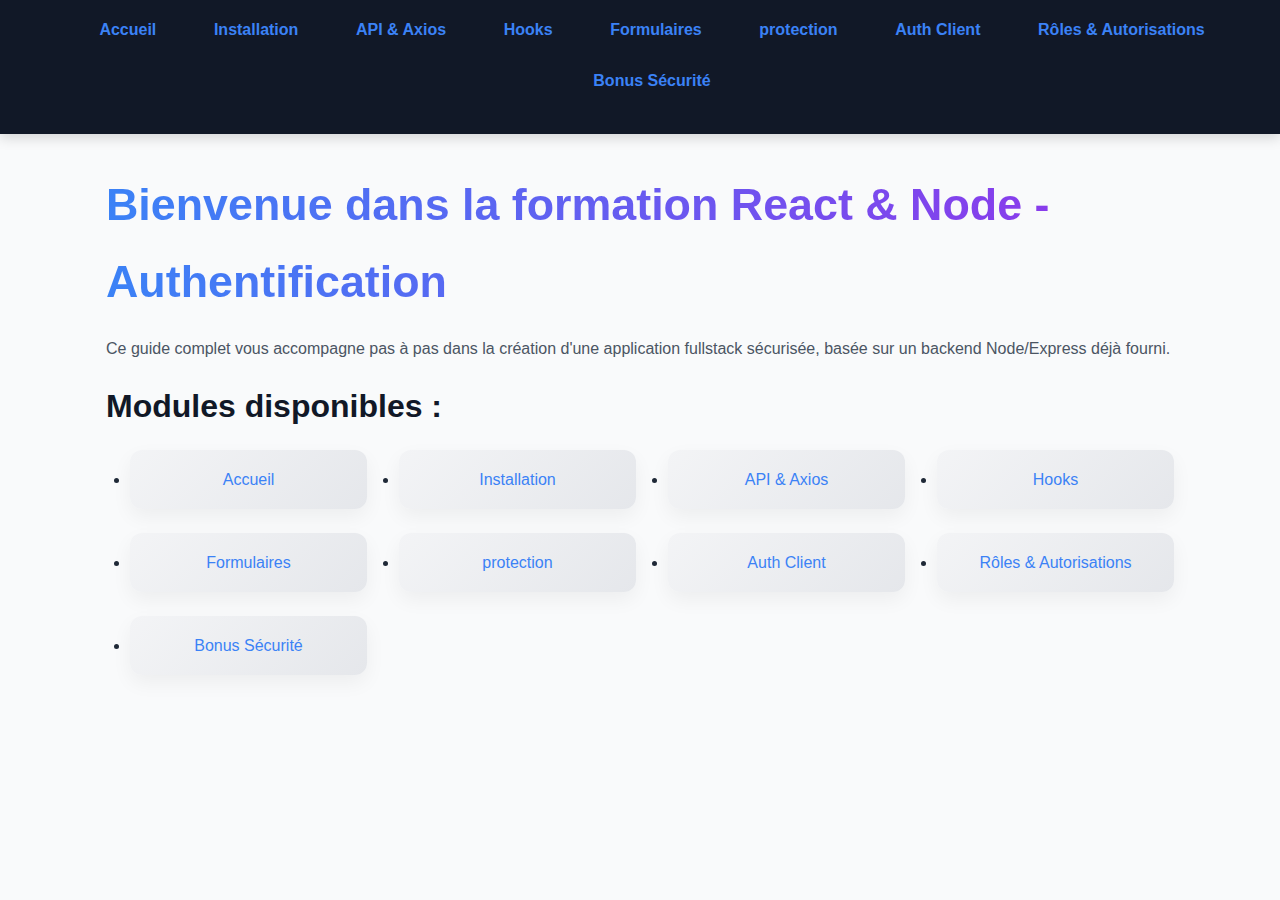
<file: index.html>
<!DOCTYPE html>
<html lang="fr">
<head>
  <meta charset="UTF-8" />
  <meta name="viewport" content="width=device-width, initial-scale=1.0" />
  <title>Accueil - Formation Authentification React & Node</title>
<link rel="stylesheet" href="style.css">
</head>
<body>
  <nav>
    <ul>
      <li><a href="index.html">Accueil</a></li>
      <li><a href="./01-installation.html">Installation</a></li>
      <li><a href="./02-api-frontend.html">API & Axios</a></li>
      <li><a href="./03-hooks.html">Hooks</a></li>
      <li><a href="./04-formulaires.html">Formulaires</a></li>
      <li><a href="./05-protection.html">protection </a></li>
      <li><a href="./06-Authentification-côté-client.html">Auth Client</a></li>
      <li><a href="./07 – gestion des rôles et autorisations (admin, user, modérateur).html">Rôles & Autorisations</a></li>
      <li><a href="./08-Bonus-UI-UX.html">Bonus Sécurité</a></li>
    </ul>
  </nav>
  <main>
    <h1>Bienvenue dans la formation React & Node - Authentification</h1>
    <p>Ce guide complet vous accompagne pas à pas dans la création d'une application fullstack sécurisée, basée sur un backend Node/Express déjà fourni.</p>
    <h2>Modules disponibles :</h2>
    <ul class="modules">
      <li><a href="index.html">Accueil</a></li>
      <li><a href="./01-installation.html">Installation</a></li>
      <li><a href="./02-api-frontend.html">API & Axios</a></li>
      <li><a href="./03-hooks.html">Hooks</a></li>
      <li><a href="./04-formulaires.html">Formulaires</a></li>
      <li><a href="./05-protection.html">protection </a></li>
      <li><a href="./06-Authentification-côté-client.html">Auth Client</a></li>
      <li><a href="./07 – gestion des rôles et autorisations (admin, user, modérateur).html">Rôles & Autorisations</a></li>
      <li><a href="./08-Bonus-UI-UX.html">Bonus Sécurité</a></li>
    </ul>
  </main>
</body>
</html>
</file>
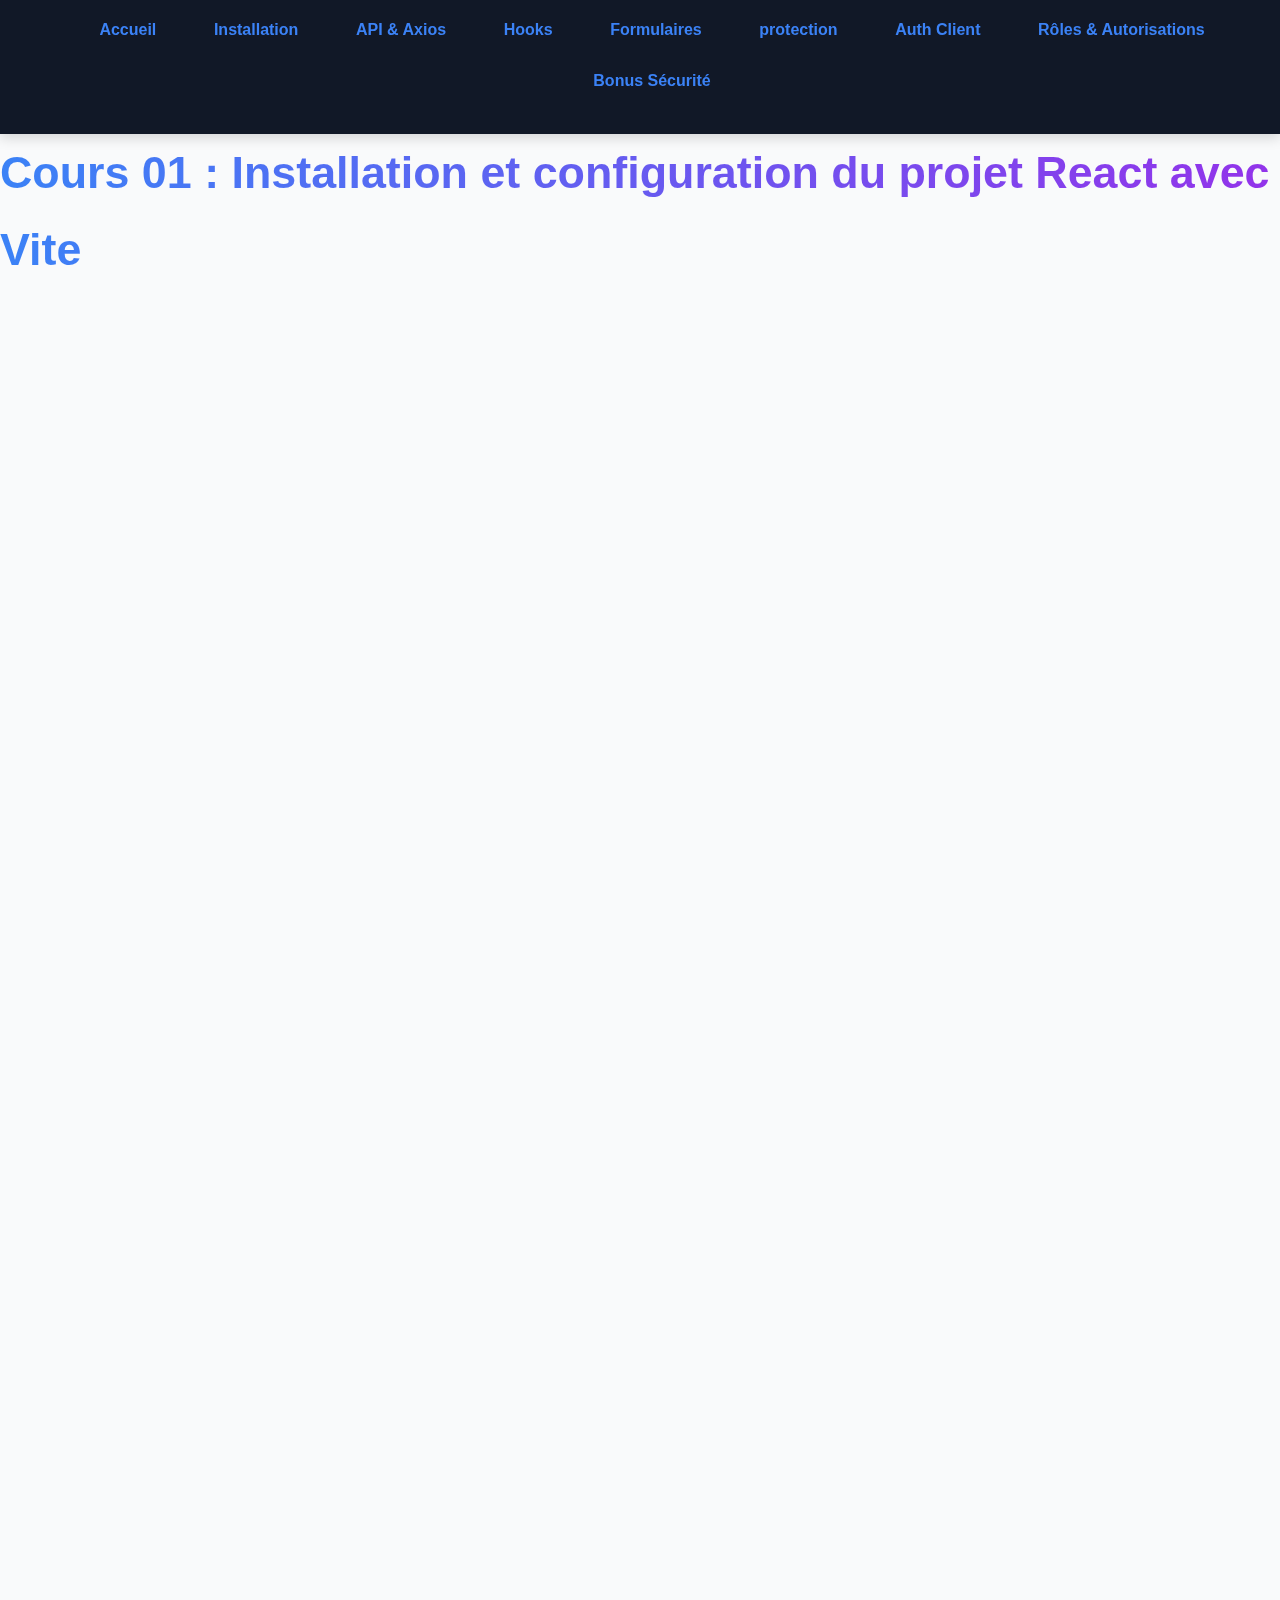
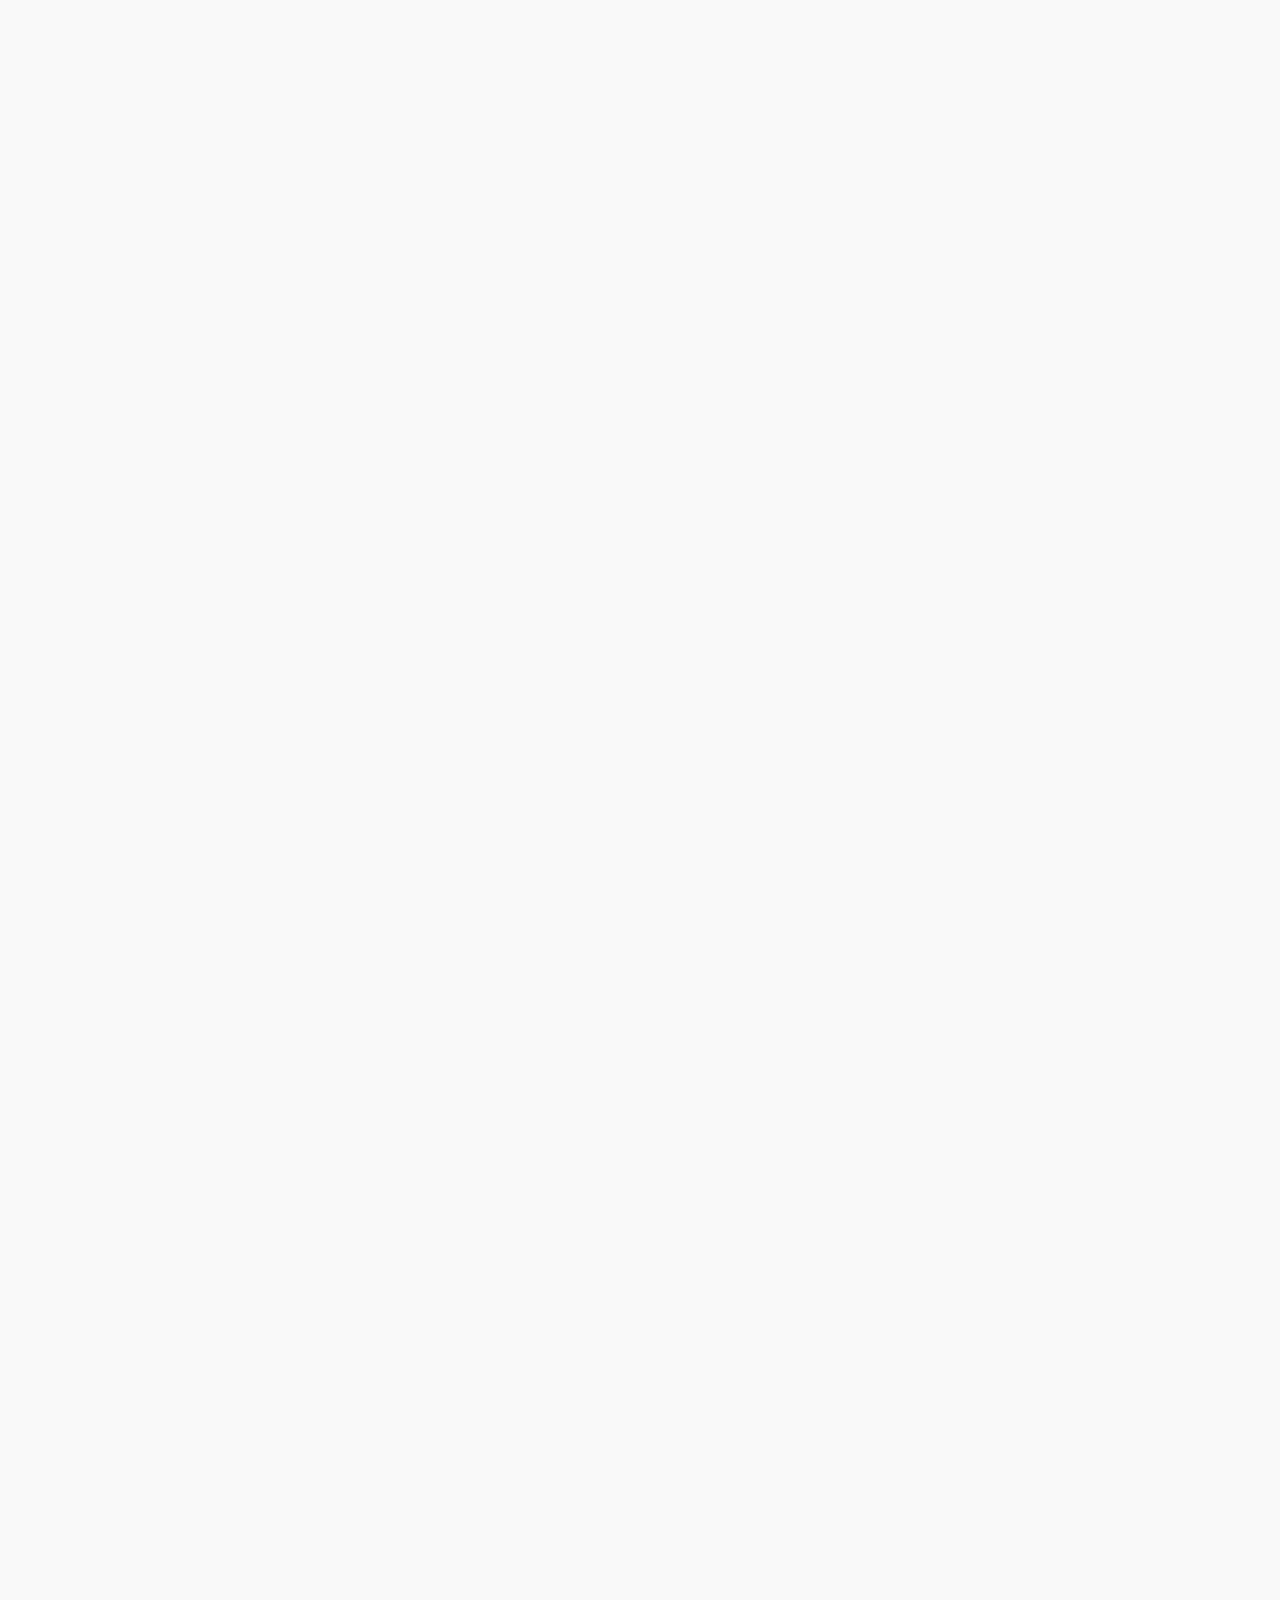
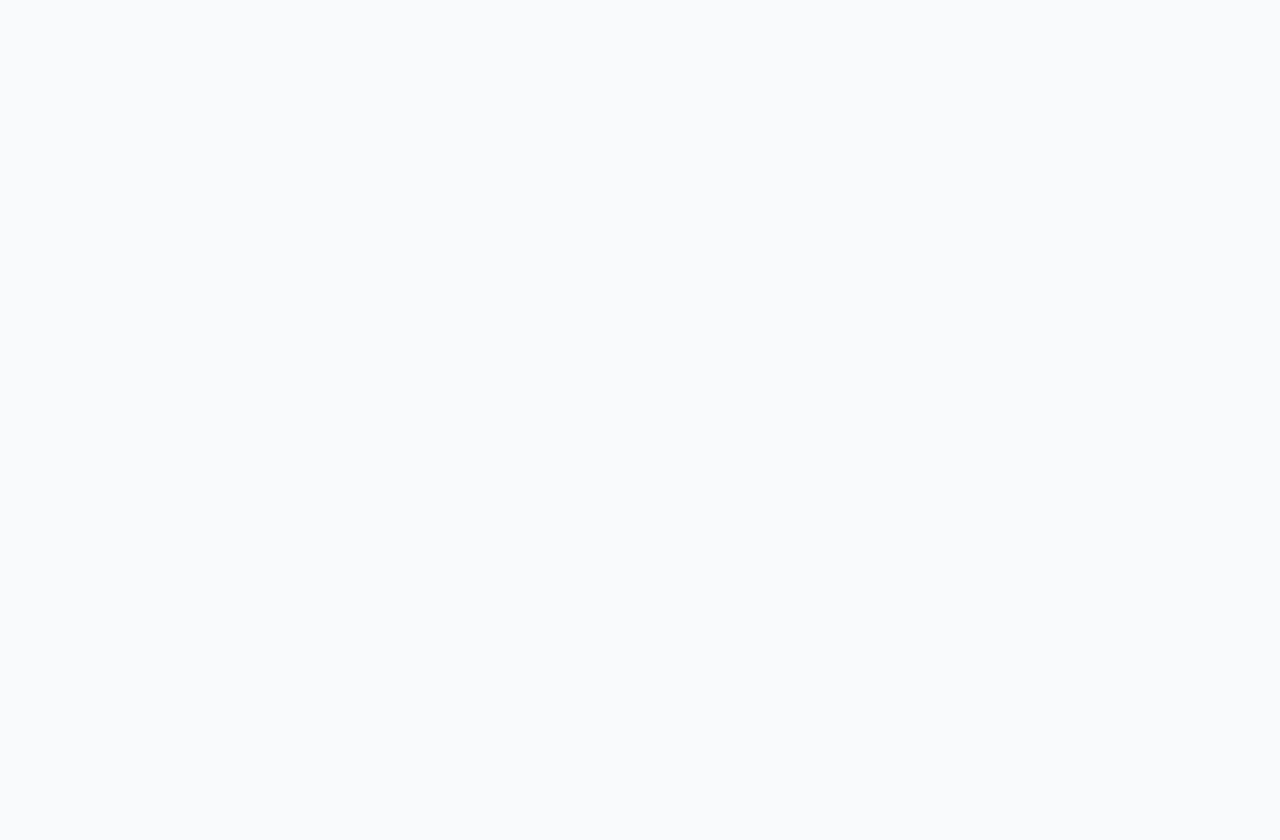
<file: 01-installation.html>
<!DOCTYPE html>
<html lang="fr">
<head>
  <meta charset="UTF-8" />
  <meta name="viewport" content="width=device-width, initial-scale=1" />
  <title>Cours 01 - Installation & Configuration React + Vite</title>
 <link rel="stylesheet" href="style.css">
</head>
<body>


    <nav>
    <ul>
      <li><a href="index.html">Accueil</a></li>
      <li><a href="./01-installation.html">Installation</a></li>
      <li><a href="./02-api-frontend.html">API & Axios</a></li>
      <li><a href="./03-hooks.html">Hooks</a></li>
      <li><a href="./04-formulaires.html">Formulaires</a></li>
      <li><a href="./05-protection.html">protection </a></li>
      <li><a href="./06-Authentification-côté-client.html">Auth Client</a></li>
      <li><a href="./07 – gestion des rôles et autorisations (admin, user, modérateur).html">Rôles & Autorisations</a></li>
      <li><a href="./08-Bonus-UI-UX.html">Bonus Sécurité</a></li>
    </ul>
  </nav>
  <h1>Cours 01 : Installation et configuration du projet React avec Vite</h1>

  <section>
    <h2>1. Introduction</h2>
    <p>
      Ce premier cours a pour objectif de mettre en place un environnement de développement React moderne avec Vite,
      ainsi que la configuration nécessaire pour communiquer avec ton API backend via Axios.
      Nous allons détailler chaque étape pour garantir une compréhension complète.
    </p>
  </section>

  <section>
    <h2>2. Installation de Vite + React</h2>
    <p>
      <strong>Vite</strong> est un bundler rapide, simple à configurer, idéal pour commencer un projet React moderne.
      Voici comment créer un nouveau projet React avec Vite.
    </p>
    <h3>Étapes :</h3>
    <ol>
      <li>Ouvre ton terminal (cmd, PowerShell, bash, etc.).</li>
      <li>Place-toi dans le dossier où tu souhaites créer le projet.</li>
      <li>Exécute la commande suivante :</li>
    </ol>
    <pre><code>npm create vite@latest my-auth-app -- --template react</code></pre>
    <p>
      Ici, <code>my-auth-app</code> est le nom du dossier du projet. Tu peux choisir un autre nom.
    </p>
    <p>
      Cette commande va créer un projet React prêt à l'emploi avec Vite.
    </p>
  </section>

  <section>
    <h2>3. Installer les dépendances</h2>
    <p>Ensuite, entre dans le dossier du projet et installe les dépendances :</p>
    <pre><code>cd my-auth-app
npm install</code></pre>
    <p>Cette étape télécharge toutes les librairies nécessaires au fonctionnement du projet.</p>
  </section>

  <section>
    <h2>4. Structure du projet créé par Vite</h2>
    <p>Voici les fichiers principaux que tu trouveras dans ton projet :</p>
    <ul>
      <li><code>index.html</code> : point d’entrée HTML.</li>
      <li><code>src/main.jsx</code> : point d’entrée JavaScript / React.</li>
      <li><code>src/App.jsx</code> : composant principal React.</li>
      <li><code>package.json</code> : liste des dépendances et scripts npm.</li>
      <li><code>vite.config.js</code> : configuration Vite (rarement modifiée au début).</li>
    </ul>
    <p>Cette organisation est simple et propre pour commencer à développer.</p>
  </section>

  <section>
    <h2>5. Configuration des variables d’environnement</h2>
    <p>
      Pour connecter le frontend à ton backend, on utilise des variables d'environnement.
      Dans Vite, ces variables doivent commencer par <code>VITE_</code>.
    </p>
    <h3>Création du fichier <code>.env</code></h3>
    <pre><code>VITE_API_URL=https://ton-backend-url-sur-render.com/api/auth</code></pre>
    <p>
      Remplace <code>https://ton-backend-url-sur-render.com/api/auth</code> par l'URL réelle de ton API backend.
      Ce fichier doit être à la racine du projet.
    </p>
    <p>Tu pourras accéder à cette variable dans ton code React via <code>import.meta.env.VITE_API_URL</code>.</p>
  </section>

  <section>
    <h2>6. Installer et configurer Axios pour les appels API</h2>
    <p>
      <strong>Axios</strong> est une bibliothèque qui facilite les appels HTTP vers une API.
      Installons-la et configurons-la pour utiliser la base URL de notre backend.
    </p>
    <h3>Installation</h3>
    <pre><code>npm install axios</code></pre>
    <h3>Création d’un fichier de service API</h3>
    <p>
      Dans le dossier <code>src</code>, crée un fichier <code>api.js</code> qui contiendra la configuration d’Axios.
    </p>
    <pre><code>import axios from 'axios';

const API = axios.create({
  baseURL: import.meta.env.VITE_API_URL || 'http://localhost:5000/api/auth',
  withCredentials: true // Important pour envoyer les cookies (JWT stockés côté backend)
});

export default API;</code></pre>
    <p>
      Ici, on indique la base URL qui vient de la variable d’environnement, sinon un fallback vers localhost.
      L’option <code>withCredentials: true</code> est nécessaire pour que le frontend envoie les cookies (comme le token JWT httpOnly).
    </p>
  </section>

  <section>
    <h2>7. Explication des outils et dépendances nécessaires</h2>
    <ul>
      <li><strong>React</strong> : bibliothèque JavaScript pour créer des interfaces utilisateur.</li>
      <li><strong>Vite</strong> : bundler moderne rapide et simple.</li>
      <li><strong>Axios</strong> : pour communiquer facilement avec le backend REST.</li>
      <li><strong>Variables d’environnement</strong> : pour stocker l’URL backend sans coder en dur.</li>
    </ul>
    <p>
      Ces outils forment la base moderne et efficace pour un frontend React qui communique proprement avec ton backend Express/MongoDB.
    </p>
  </section>

  <section>
    <h2>8. Lancement du projet</h2>
    <p>Pour tester que tout fonctionne, lance ton projet avec :</p>
    <pre><code>npm run dev</code></pre>
    <p>Tu verras une URL locale (exemple : <code>http://localhost:5173</code>) où tu pourras ouvrir l’application React dans ton navigateur.</p>
  </section>

  <section>
    <h2>9. Conclusion</h2>
    <p>
      Tu as maintenant un projet React configuré avec Vite, prêt à communiquer avec ton backend via Axios.
      La prochaine étape sera de mettre en place les premiers appels API et gérer l’état utilisateur.
    </p>
    <p>Dans le prochain cours, nous verrons comment construire un service API complet et faire un premier test d’appel.</p>
  </section>
</body>
</html>
</file>
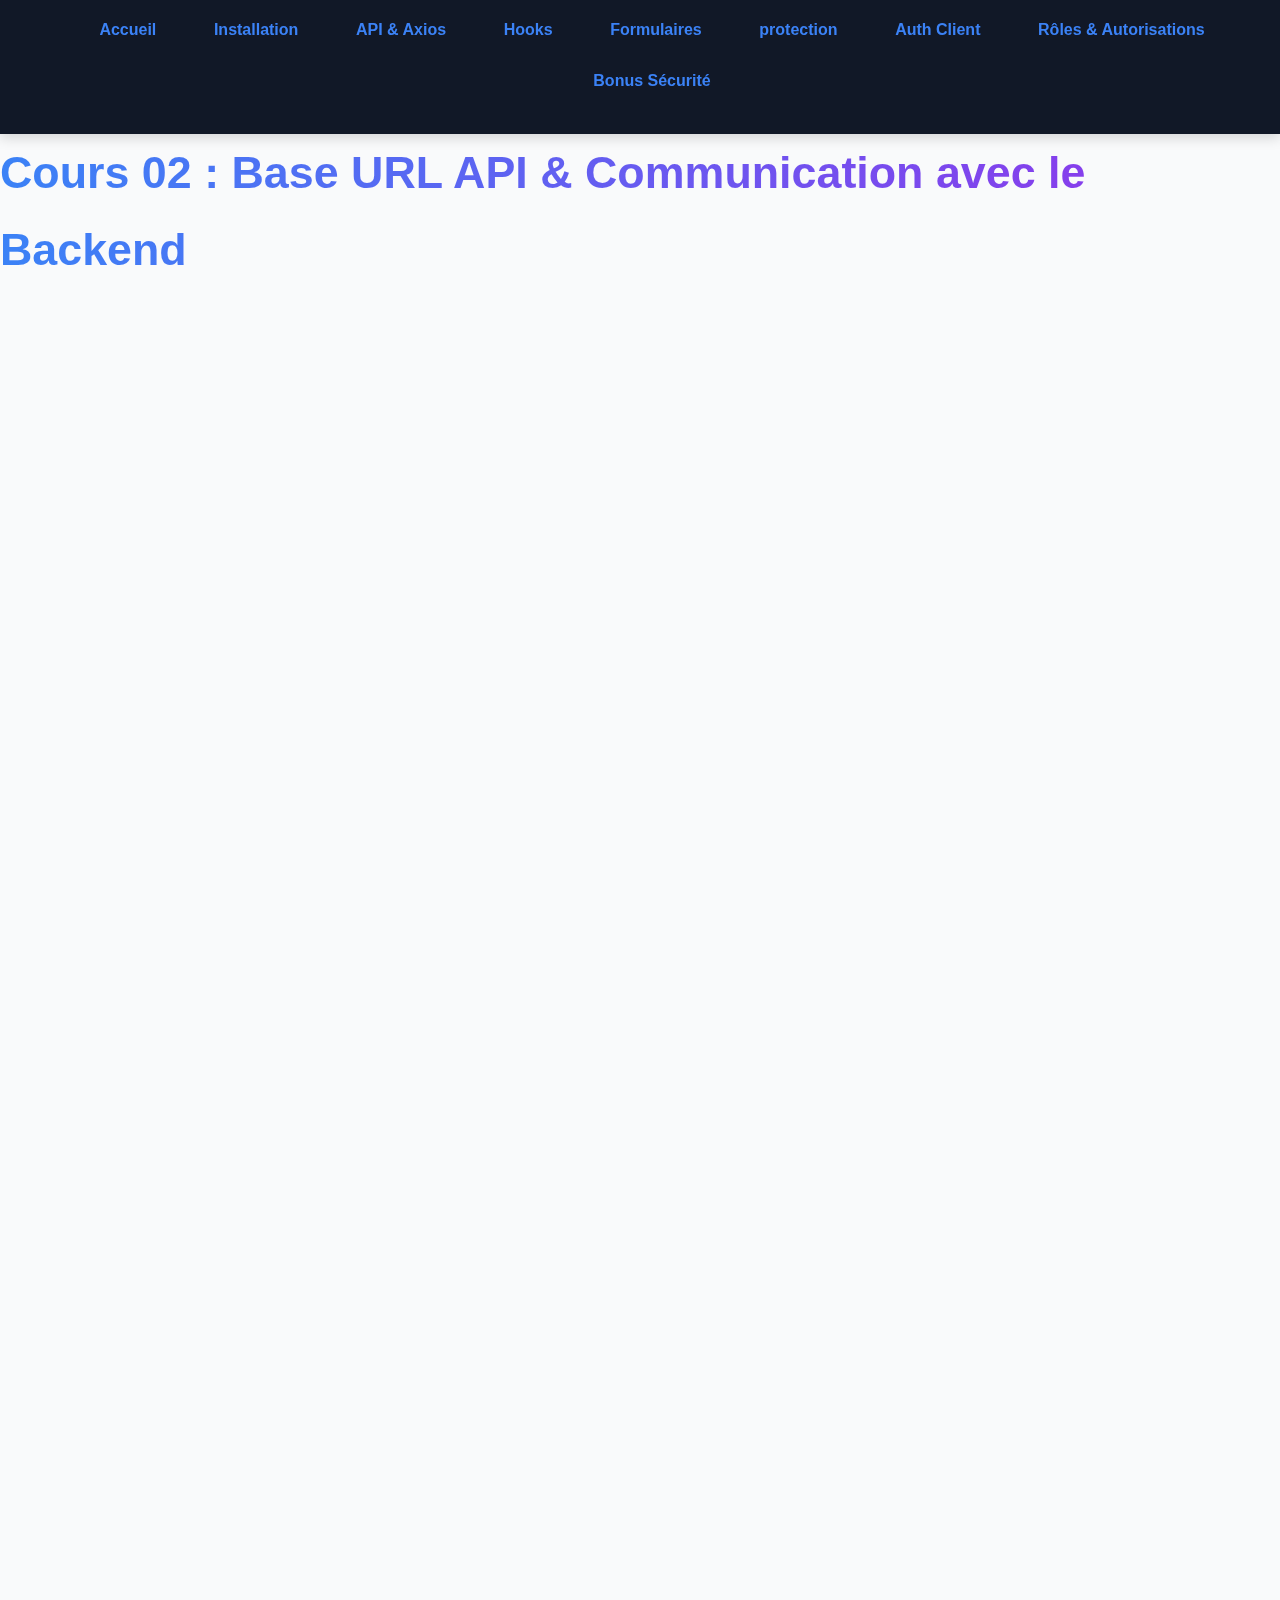
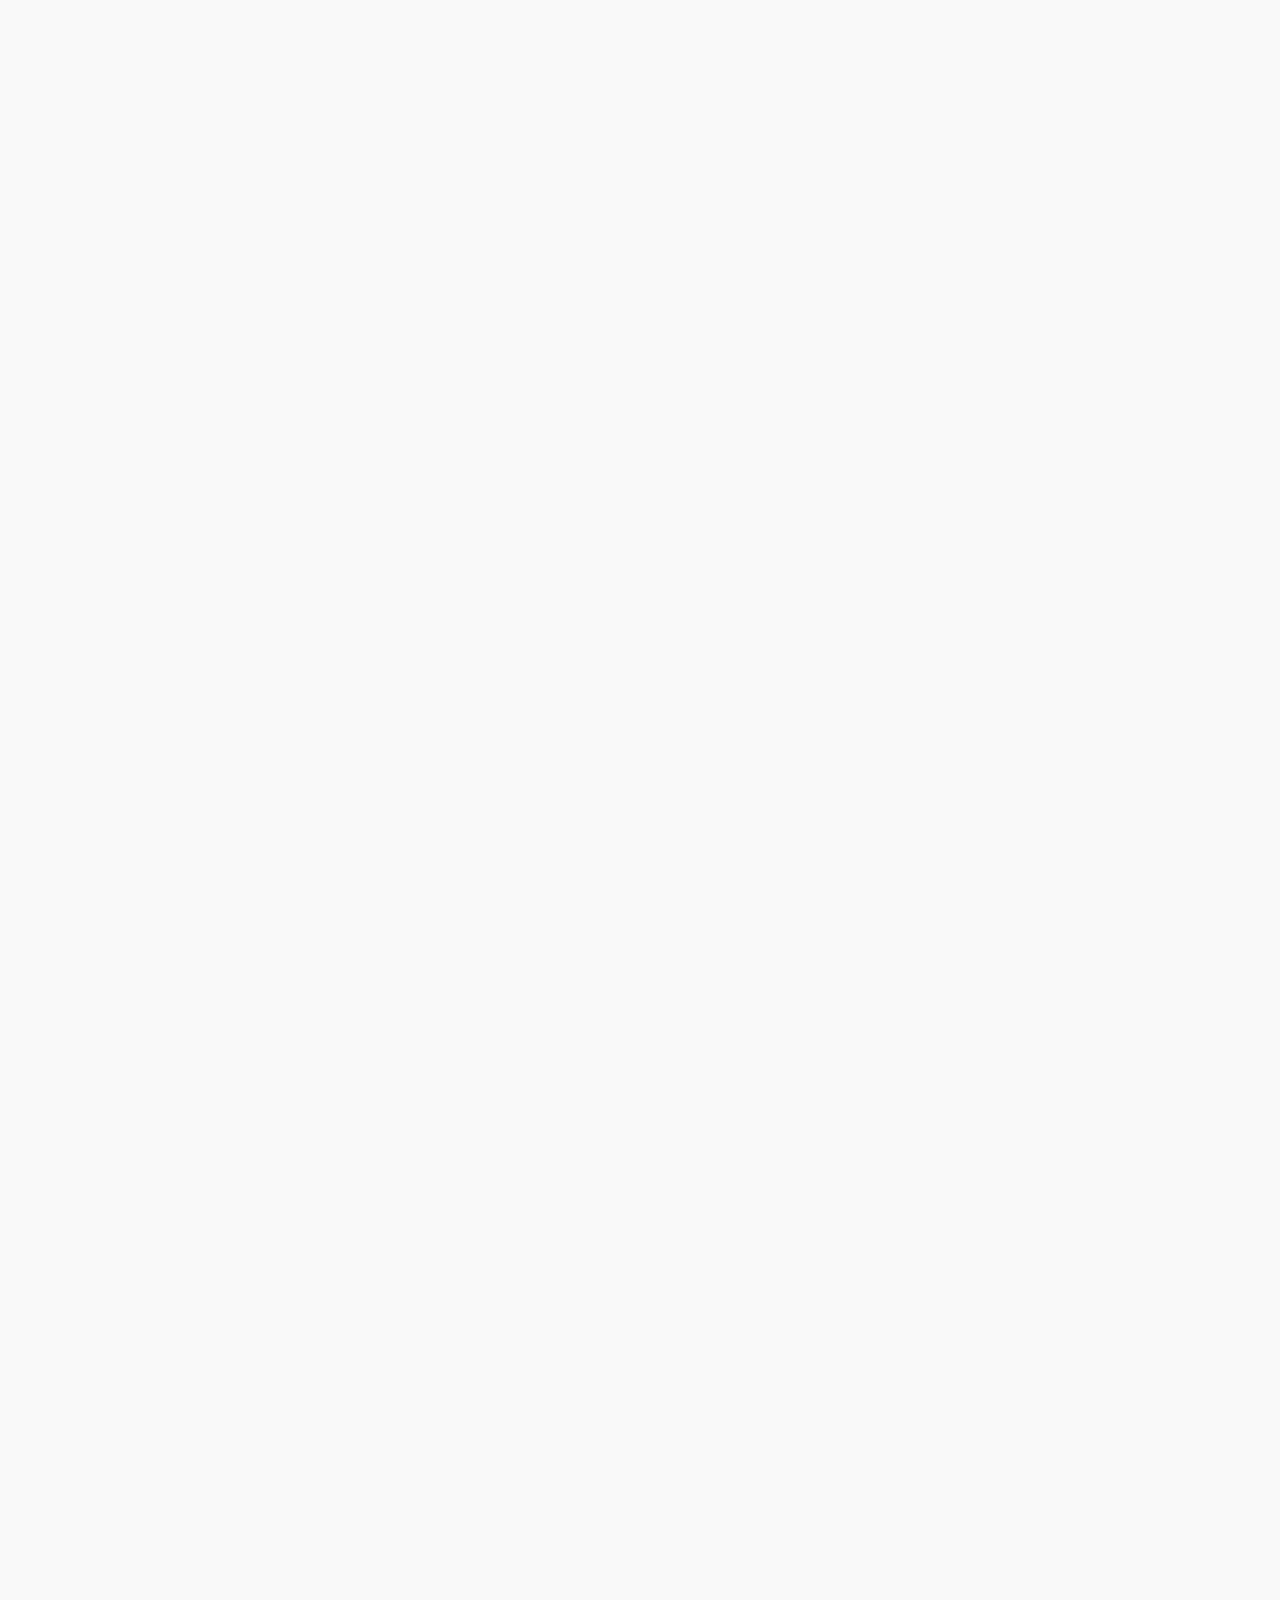
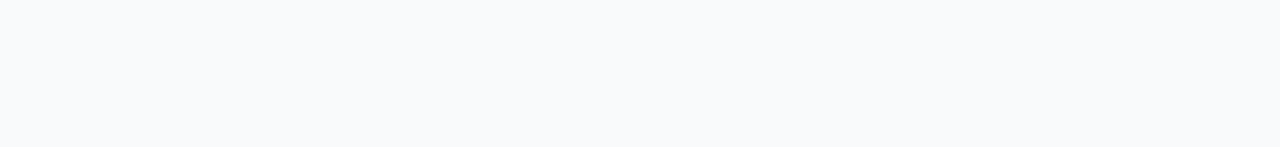
<file: 02-api-frontend.html>
<!DOCTYPE html>
<html lang="fr">
<head>
  <meta charset="UTF-8" />
  <meta name="viewport" content="width=device-width, initial-scale=1" />
  <title>Cours 02 - Base URL API & Communication avec le Backend</title>
 <link rel="stylesheet" href="style.css">
</head>
<body>

    <nav>
    <ul>
      <li><a href="index.html">Accueil</a></li>
      <li><a href="./01-installation.html">Installation</a></li>
      <li><a href="./02-api-frontend.html">API & Axios</a></li>
      <li><a href="./03-hooks.html">Hooks</a></li>
      <li><a href="./04-formulaires.html">Formulaires</a></li>
      <li><a href="./05-protection.html">protection </a></li>
      <li><a href="./06-Authentification-côté-client.html">Auth Client</a></li>
      <li><a href="./07 – gestion des rôles et autorisations (admin, user, modérateur).html">Rôles & Autorisations</a></li>
      <li><a href="./08-Bonus-UI-UX.html">Bonus Sécurité</a></li>
    </ul>
  </nav>
  <h1>Cours 02 : Base URL API & Communication avec le Backend</h1>

  <section>
    <h2>1. Comprendre la base URL et son importance</h2>
    <p>
      La base URL est la racine de toutes les requêtes HTTP vers ton backend.
      Elle permet de ne pas répéter l’adresse complète à chaque appel, ce qui facilite la maintenance.
    </p>
    <p>
      Par exemple, si ton backend est accessible via :
      <code>https://ton-backend-url-sur-render.com/api/auth</code>,
      toutes les routes d'authentification s'y ajoutent (ex : <code>/register</code>, <code>/login</code>, etc.).
    </p>
  </section>

  <section>
    <h2>2. Création d’un service API avec Axios</h2>
    <p>
      Pour centraliser les appels, on crée un service Axios qui utilise cette base URL.
      Cela facilite les appels, la gestion des erreurs et la configuration.
    </p>
    <h3>Code complet du service API (fichier <code>src/api.js</code>) :</h3>
    <pre><code>import axios from 'axios';

const API = axios.create({
  baseURL: import.meta.env.VITE_API_URL || 'http://localhost:5000/api/auth',
  withCredentials: true, // permet d’envoyer les cookies (JWT httpOnly)
});

API.interceptors.response.use(
  response =&gt; response,
  error =&gt; {
    // Gestion centralisée des erreurs API
    if (error.response) {
      console.error('Erreur API:', error.response.status, error.response.data);
      return Promise.reject(error.response.data);
    } else if (error.request) {
      console.error('Aucune réponse reçue du backend');
      return Promise.reject({ message: 'Backend non accessible' });
    } else {
      console.error('Erreur lors de la requête', error.message);
      return Promise.reject({ message: error.message });
    }
  }
);

export default API;</code></pre>
    <p>
      Ici, nous utilisons un <em>intercepteur</em> pour gérer toutes les erreurs API au même endroit.
    </p>
  </section>

  <section>
    <h2>3. Gestion des erreurs et réponses</h2>
    <p>
      Lors d’un appel API, plusieurs cas d’erreur peuvent survenir :
    </p>
    <ul>
      <li><strong>Erreur serveur (500, 400, 401...)</strong> : l’API renvoie un code d’erreur et un message.</li>
      <li><strong>Aucune réponse</strong> : problème réseau ou backend indisponible.</li>
      <li><strong>Erreur côté client</strong> : problème dans la requête (exemple : mauvais format).</li>
    </ul>
    <p>
      Le service Axios gère cela et transmet un message clair pour que le frontend puisse afficher un feedback adapté.
    </p>
  </section>

  <section>
    <h2>4. Exemple d’appel simple pour tester la connexion au backend</h2>
    <p>
      Pour vérifier que la communication fonctionne, on peut créer une fonction qui appelle une route simple, par exemple <code>/test</code>.
    </p>
    <pre><code>import API from './api';

export async function testBackendConnection() {
  try {
    const response = await API.get('/test');
    console.log('Réponse backend:', response.data);
  } catch (error) {
    console.error('Erreur lors du test backend:', error.message || error);
  }
}</code></pre>
    <p>Tu peux appeler cette fonction dans un composant React pour tester la connexion.</p>
  </section>

  <section>
    <h2>5. Explication des routes backend disponibles (extrait du backend fourni)</h2>
    <p>Voici un résumé des routes importantes que tu peux utiliser :</p>
    <ul>
      <li><code>POST /register</code> : création d’un nouvel utilisateur.</li>
      <li><code>POST /login</code> : connexion d’un utilisateur.</li>
      <li><code>POST /forgot-password</code> : demande de réinitialisation du mot de passe.</li>
      <li><code>POST /reset-password</code> : réinitialisation du mot de passe avec token.</li>
      <li><code>GET /verify-email/:token</code> : vérification du mail via token.</li>
      <li><code>POST /resend-verification</code> : renvoi du mail de validation.</li>
      <li><code>GET /user-profile</code> : accès au profil utilisateur (route protégée).</li>
    </ul>
    <p>
      Ces routes seront utilisées dans les prochains cours pour construire le frontend complet.
    </p>
  </section>

  <section>
    <h2>6. Résumé</h2>
    <p>
      Tu as maintenant un service API centralisé avec Axios qui utilise la base URL définie dans les variables d’environnement.
      Ce service gère aussi la gestion des erreurs pour que le frontend puisse réagir correctement.
    </p>
    <p>
      Nous avons vu les principales routes backend qui vont être exploitées dans le projet.
      Tu es prêt pour commencer à utiliser React Hooks et à créer les formulaires de connexion et d’inscription.
    </p>
  </section>
</body>
</html>
</file>
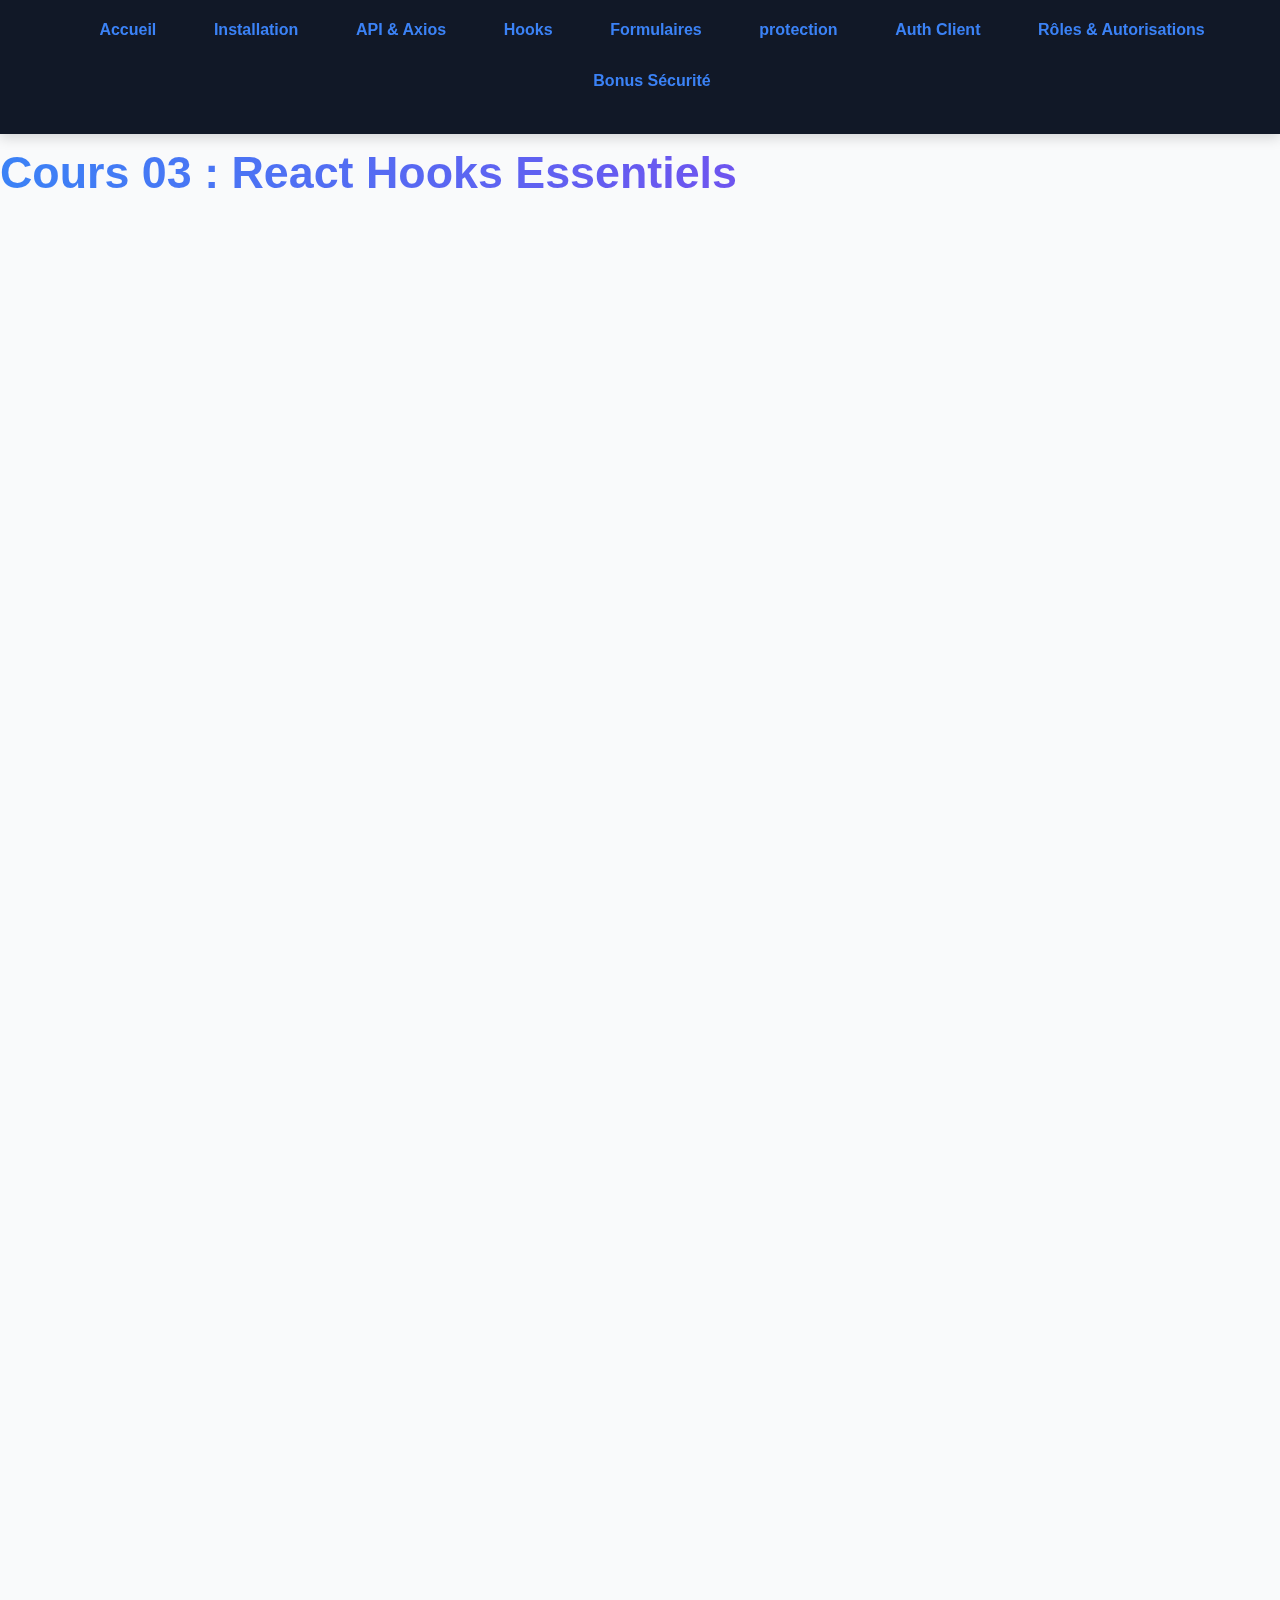
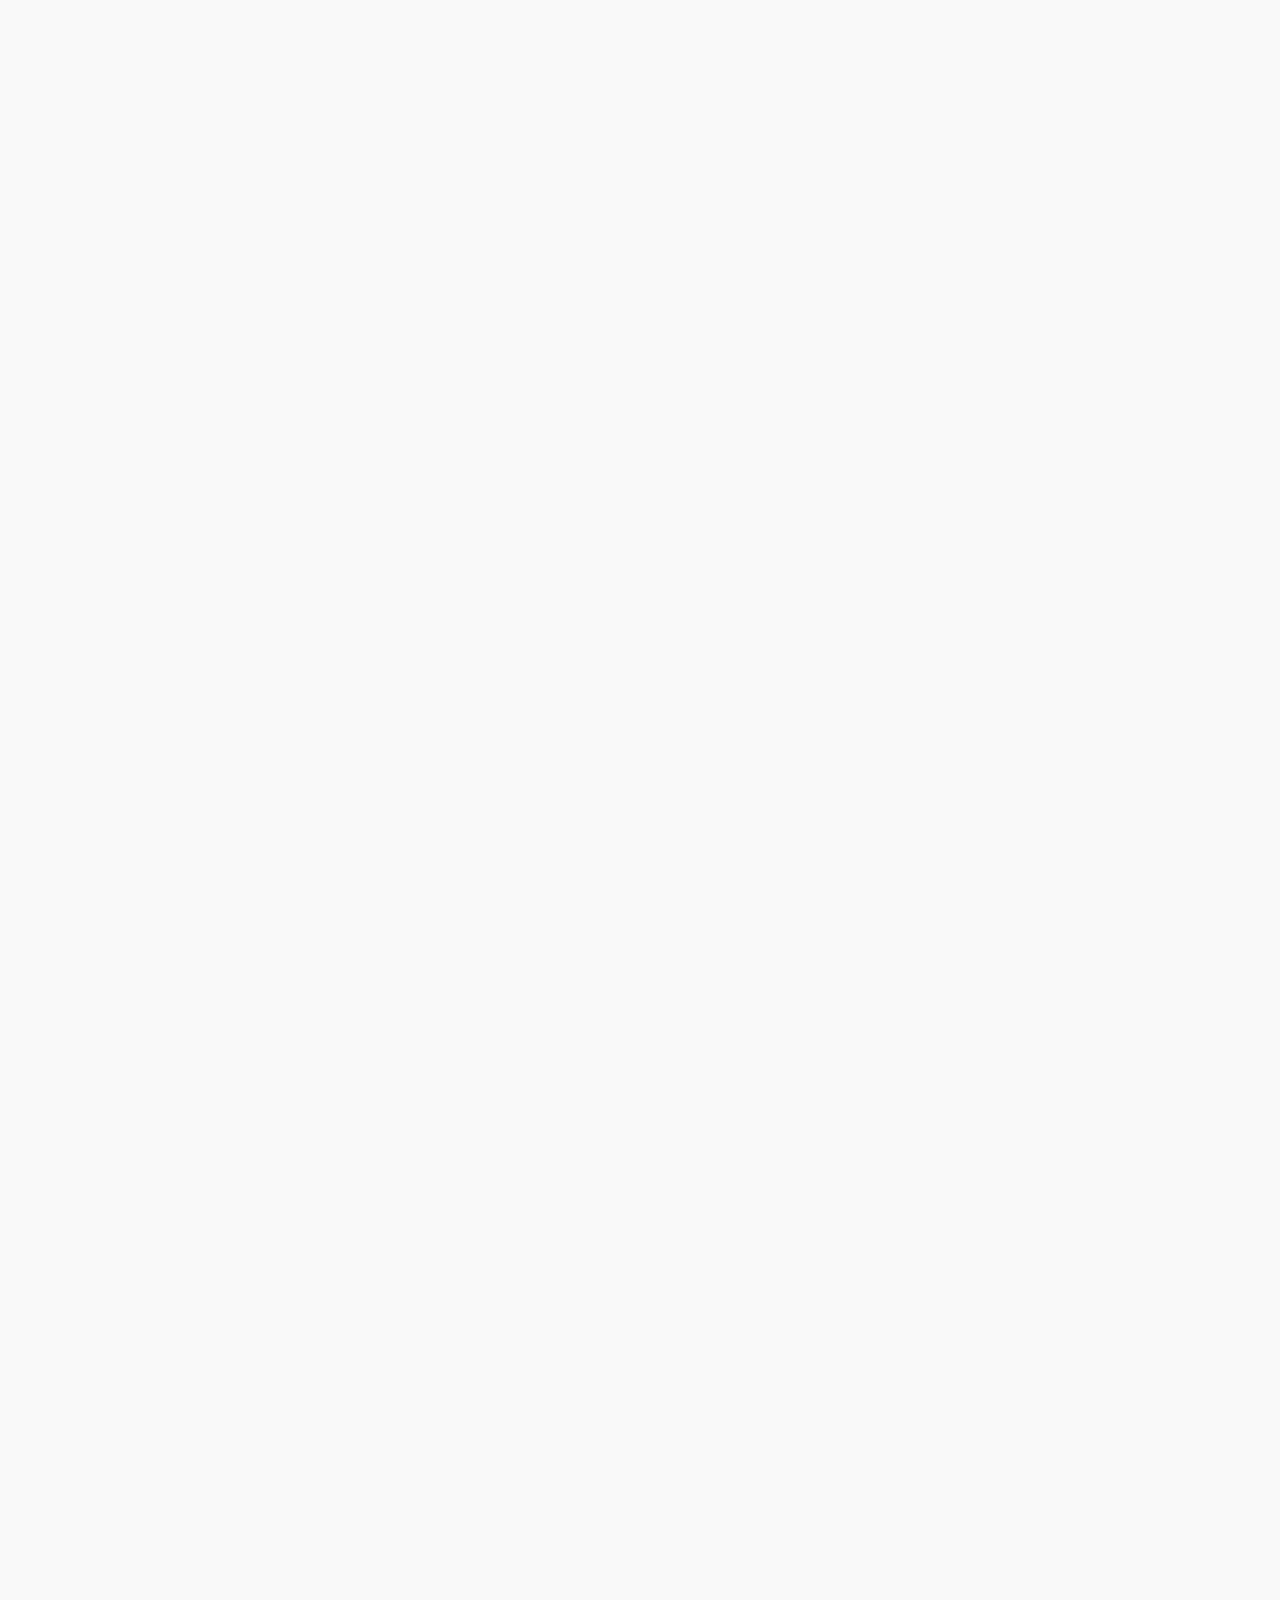
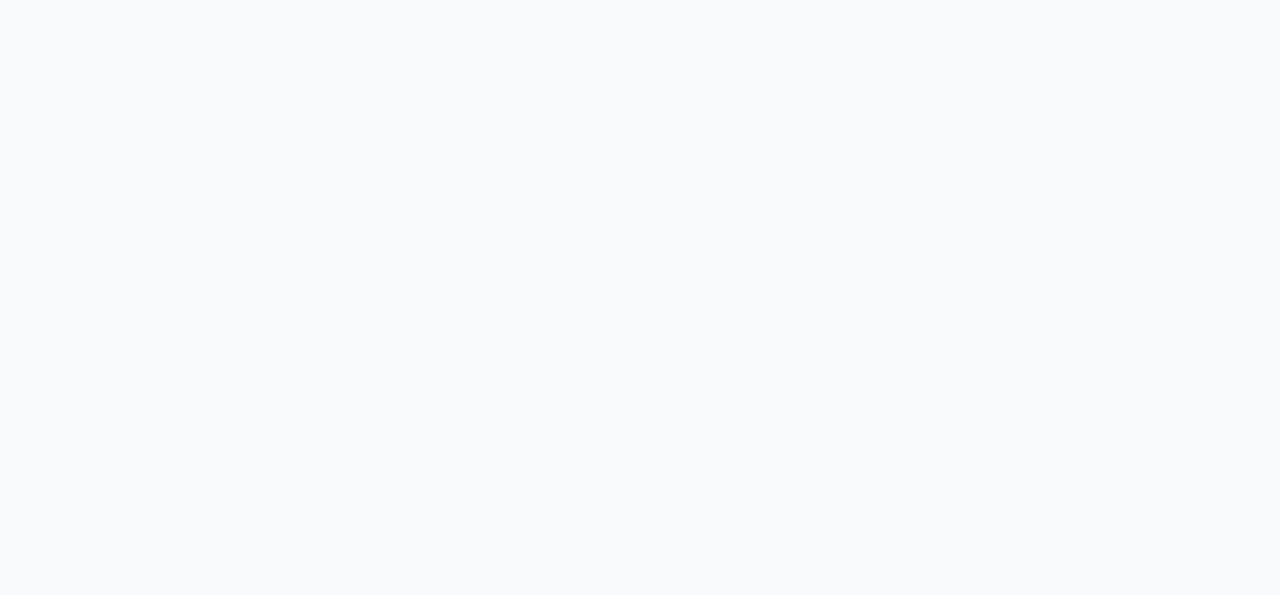
<file: 03-hooks.html>
<!DOCTYPE html>
<html lang="fr">
<head>
  <meta charset="UTF-8" />
  <meta name="viewport" content="width=device-width, initial-scale=1.0" />
  <title>Cours 03 - React Hooks Essentiels</title>
 <link rel="stylesheet" href="style.css">
</head>
<body>
    <nav>
    <ul>
      <li><a href="index.html">Accueil</a></li>
      <li><a href="./01-installation.html">Installation</a></li>
      <li><a href="./02-api-frontend.html">API & Axios</a></li>
      <li><a href="./03-hooks.html">Hooks</a></li>
      <li><a href="./04-formulaires.html">Formulaires</a></li>
      <li><a href="./05-protection.html">protection </a></li>
      <li><a href="./06-Authentification-côté-client.html">Auth Client</a></li>
      <li><a href="./07 – gestion des rôles et autorisations (admin, user, modérateur).html">Rôles & Autorisations</a></li>
      <li><a href="./08-Bonus-UI-UX.html">Bonus Sécurité</a></li>
    </ul>
  </nav>
  <h1>Cours 03 : React Hooks Essentiels</h1>

  <section>
    <h2>1. useState : gérer l'état local</h2>
    <p>Le hook <code>useState</code> permet de déclarer une variable d'état dans un composant fonctionnel.</p>
    <pre><code>import { useState } from 'react';

function Exemple() {
  const [nom, setNom] = useState('');

  return (
    &lt;input value={nom} onChange={(e) =&gt; setNom(e.target.value)} /&gt;
  );
}</code></pre>
  </section>

  <section>
    <h2>2. useEffect : effets de bord</h2>
    <p>Le hook <code>useEffect</code> permet d'exécuter une action après le rendu (ou quand certaines dépendances changent).</p>
    <pre><code>import { useEffect } from 'react';

function Exemple() {
  useEffect(() =&gt; {
    console.log('Composant monté');
  }, []); // [] signifie que cela s'exécute une seule fois
}</code></pre>
  </section>

  <section>
    <h2>3. useContext : partager un état global</h2>
    <p>Utilisé pour partager des données entre composants sans passer les props manuellement à chaque niveau.</p>
    <pre><code>// authContext.js
import { createContext, useContext, useState } from 'react';

const AuthContext = createContext();

export function AuthProvider({ children }) {
  const [user, setUser] = useState(null);

  return (
    &lt;AuthContext.Provider value={{ user, setUser }}&gt;
      {children}
    &lt;/AuthContext.Provider&gt;
  );
}

export function useAuth() {
  return useContext(AuthContext);
}</code></pre>
  </section>

  <section>
    <h2>4. useNavigate : navigation programmatique</h2>
    <p>Proposé par <code>react-router-dom</code>, permet de rediriger l'utilisateur dans le code JS.</p>
    <pre><code>import { useNavigate } from 'react-router-dom';

function Login() {
  const navigate = useNavigate();

  const handleLogin = () =&gt; {
    // après connexion réussie
    navigate('/dashboard');
  };
}</code></pre>
  </section>

  <section>
    <h2>5. Exemple concret combiné</h2>
    <p>Utilisons les hooks ensemble dans une page de connexion :</p>
    <pre><code>import { useState } from 'react';
import { useNavigate } from 'react-router-dom';
import API from '../api';
import { useAuth } from '../context/authContext';

function LoginForm() {
  const [email, setEmail] = useState('');
  const [password, setPassword] = useState('');
  const { setUser } = useAuth();
  const navigate = useNavigate();

  const handleSubmit = async (e) =&gt; {
    e.preventDefault();
    try {
      const res = await API.post('/login', { email, password });
      setUser(res.data.user);
      navigate('/dashboard');
    } catch (err) {
      alert(err.message || 'Erreur de connexion');
    }
  };

  return (
    &lt;form onSubmit={handleSubmit}&gt;
      &lt;input value={email} onChange={e =&gt; setEmail(e.target.value)} placeholder="Email" /&gt;
      &lt;input type="password" value={password} onChange={e =&gt; setPassword(e.target.value)} placeholder="Mot de passe" /&gt;
      &lt;button type="submit"&gt;Connexion&lt;/button&gt;
    &lt;/form&gt;
  );
}</code></pre>
  </section>

  <section>
    <h2>Résumé</h2>
    <ul>
      <li><code>useState</code> : pour les champs de formulaire</li>
      <li><code>useEffect</code> : pour charger des données à l'affichage</li>
      <li><code>useContext</code> : pour garder l'utilisateur connecté</li>
      <li><code>useNavigate</code> : pour rediriger après une action</li>
    </ul>
    <p>Ces hooks sont essentiels pour construire des formulaires d'authentification dynamiques, interactifs et reliés à ton backend.</p>
  </section>
</body>
</html>
</file>
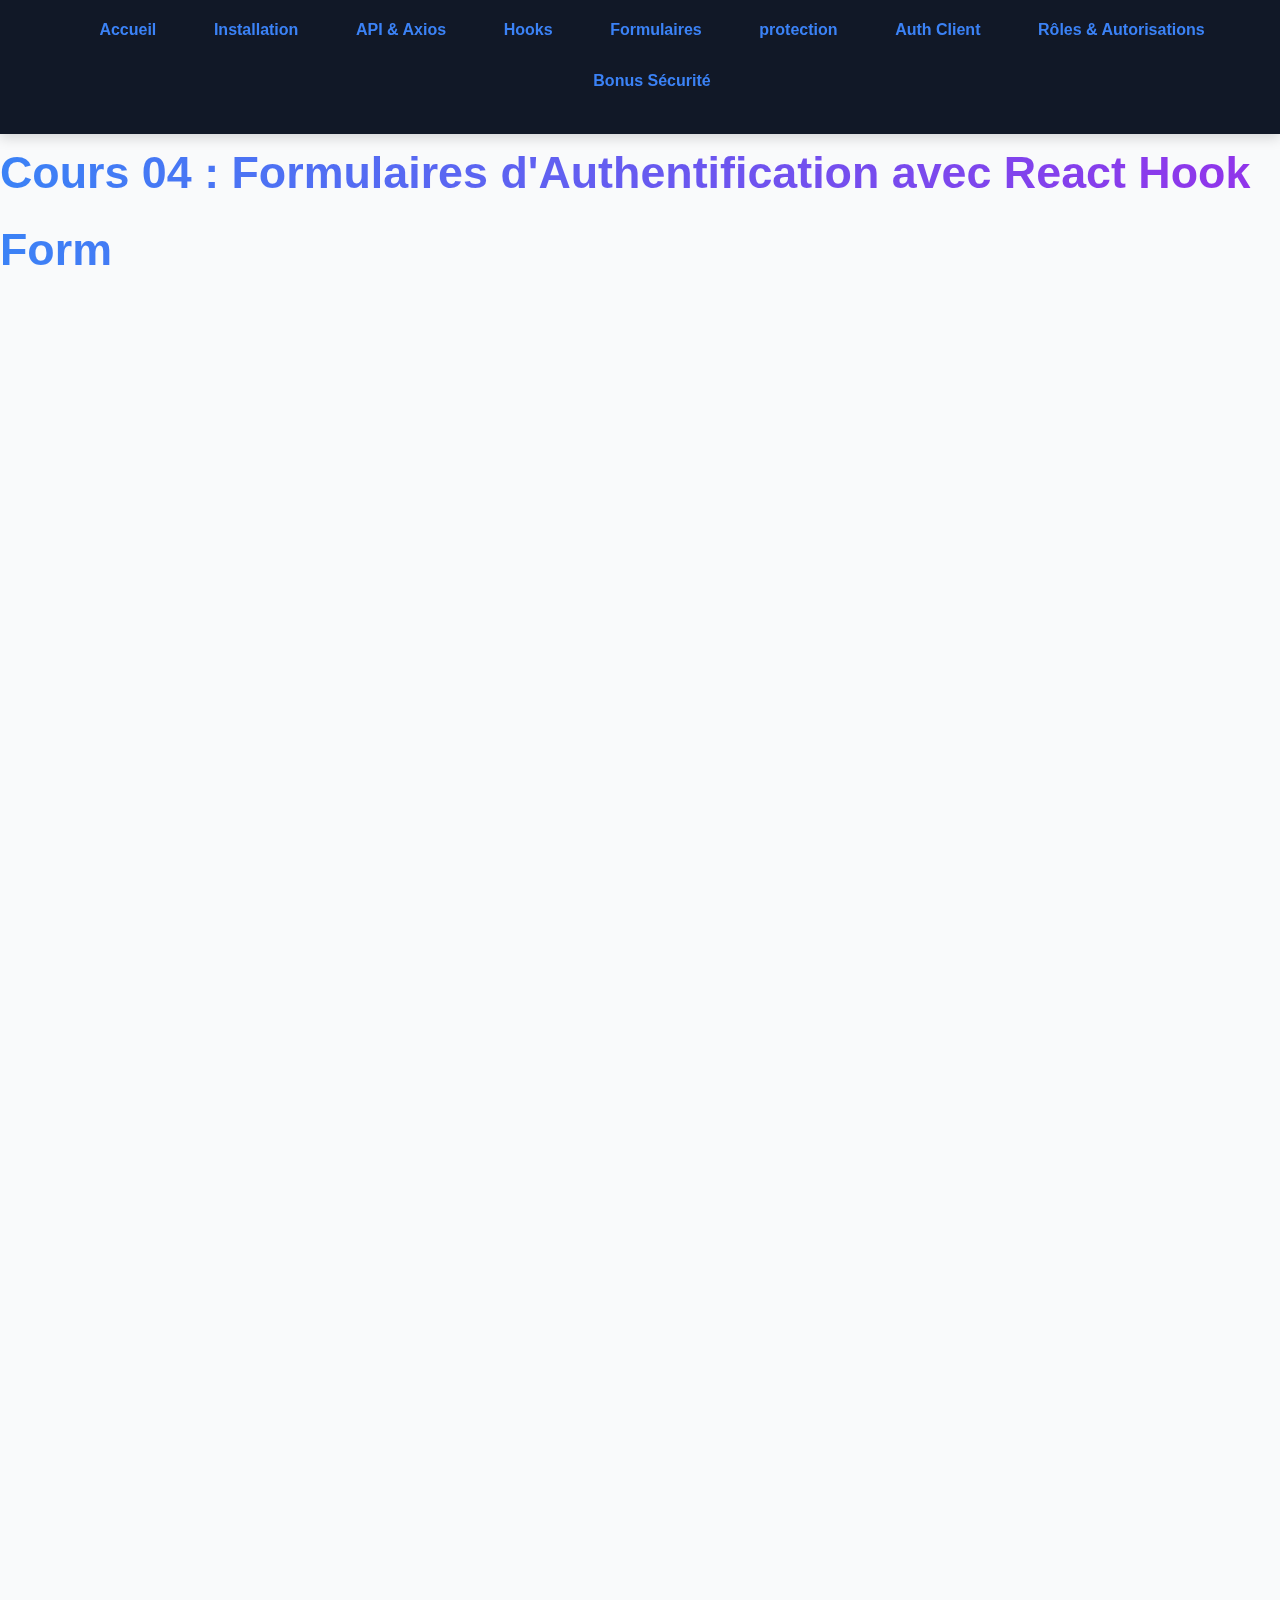
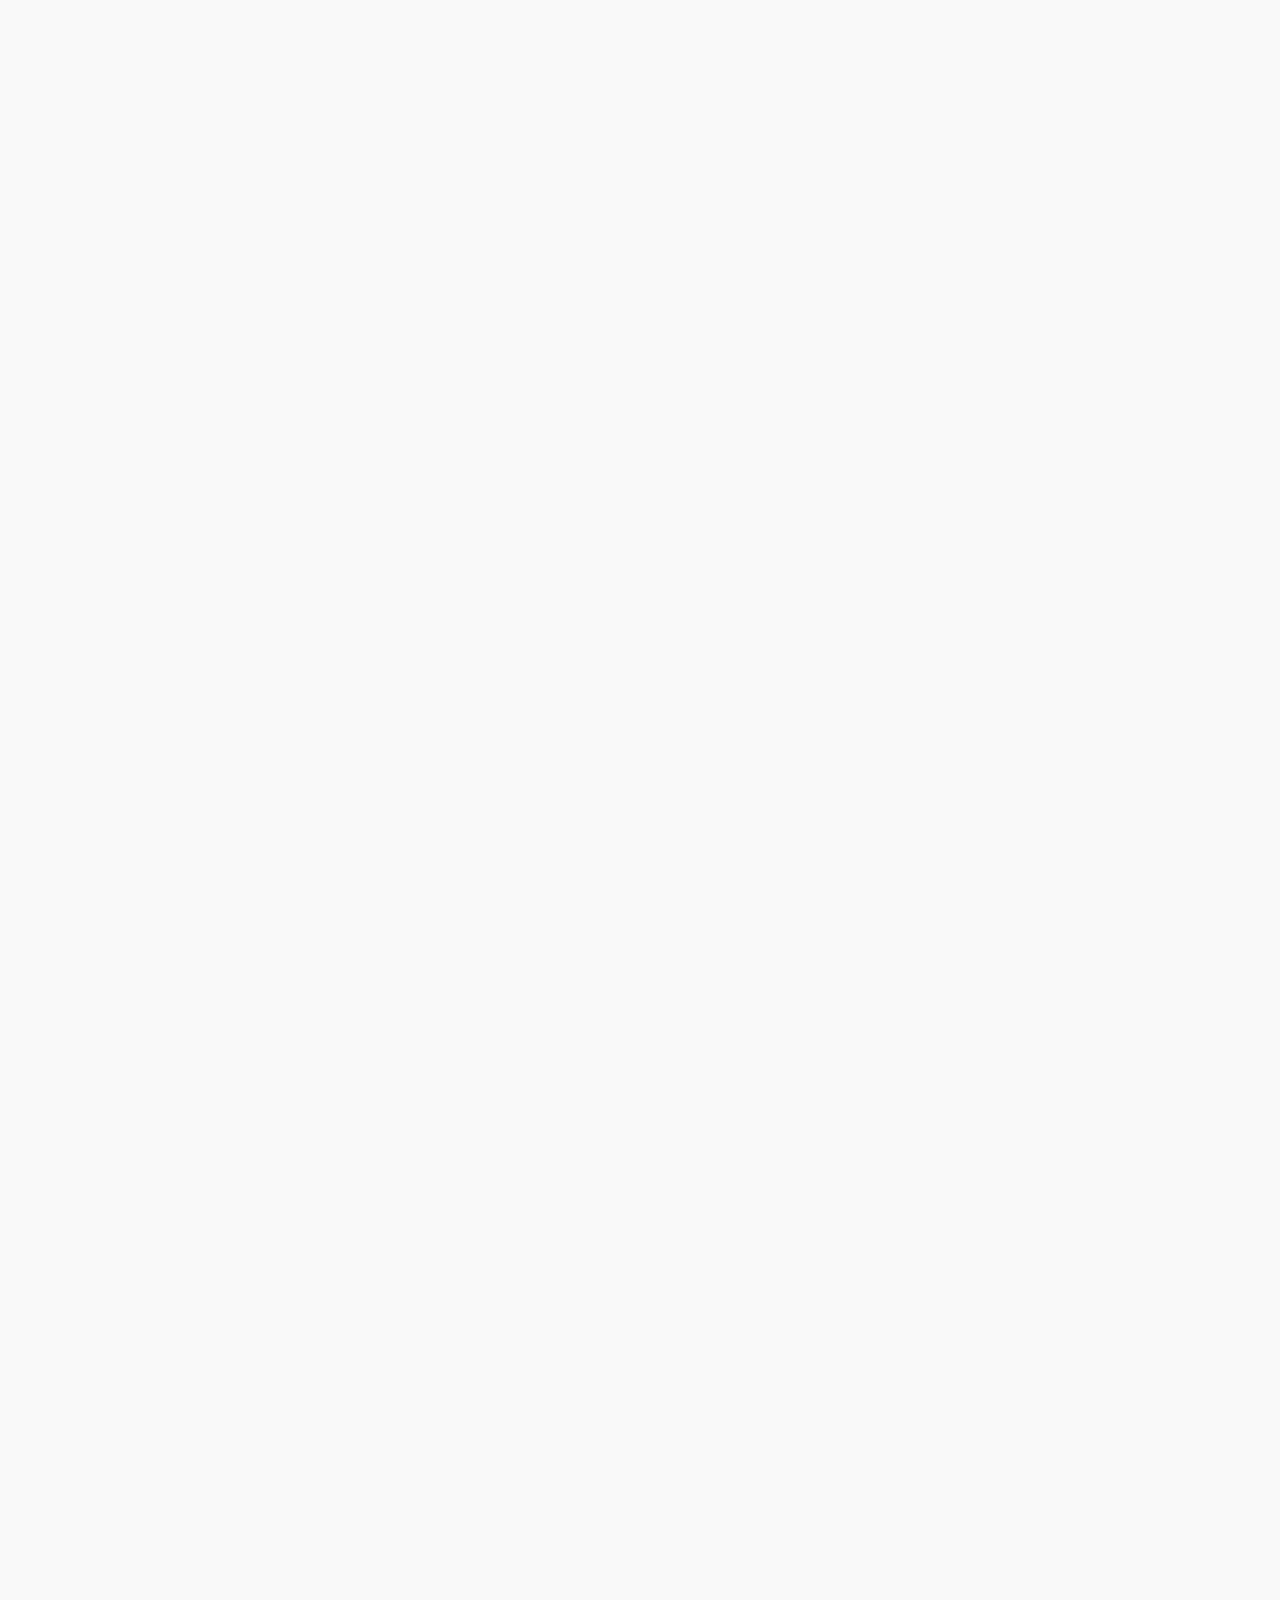
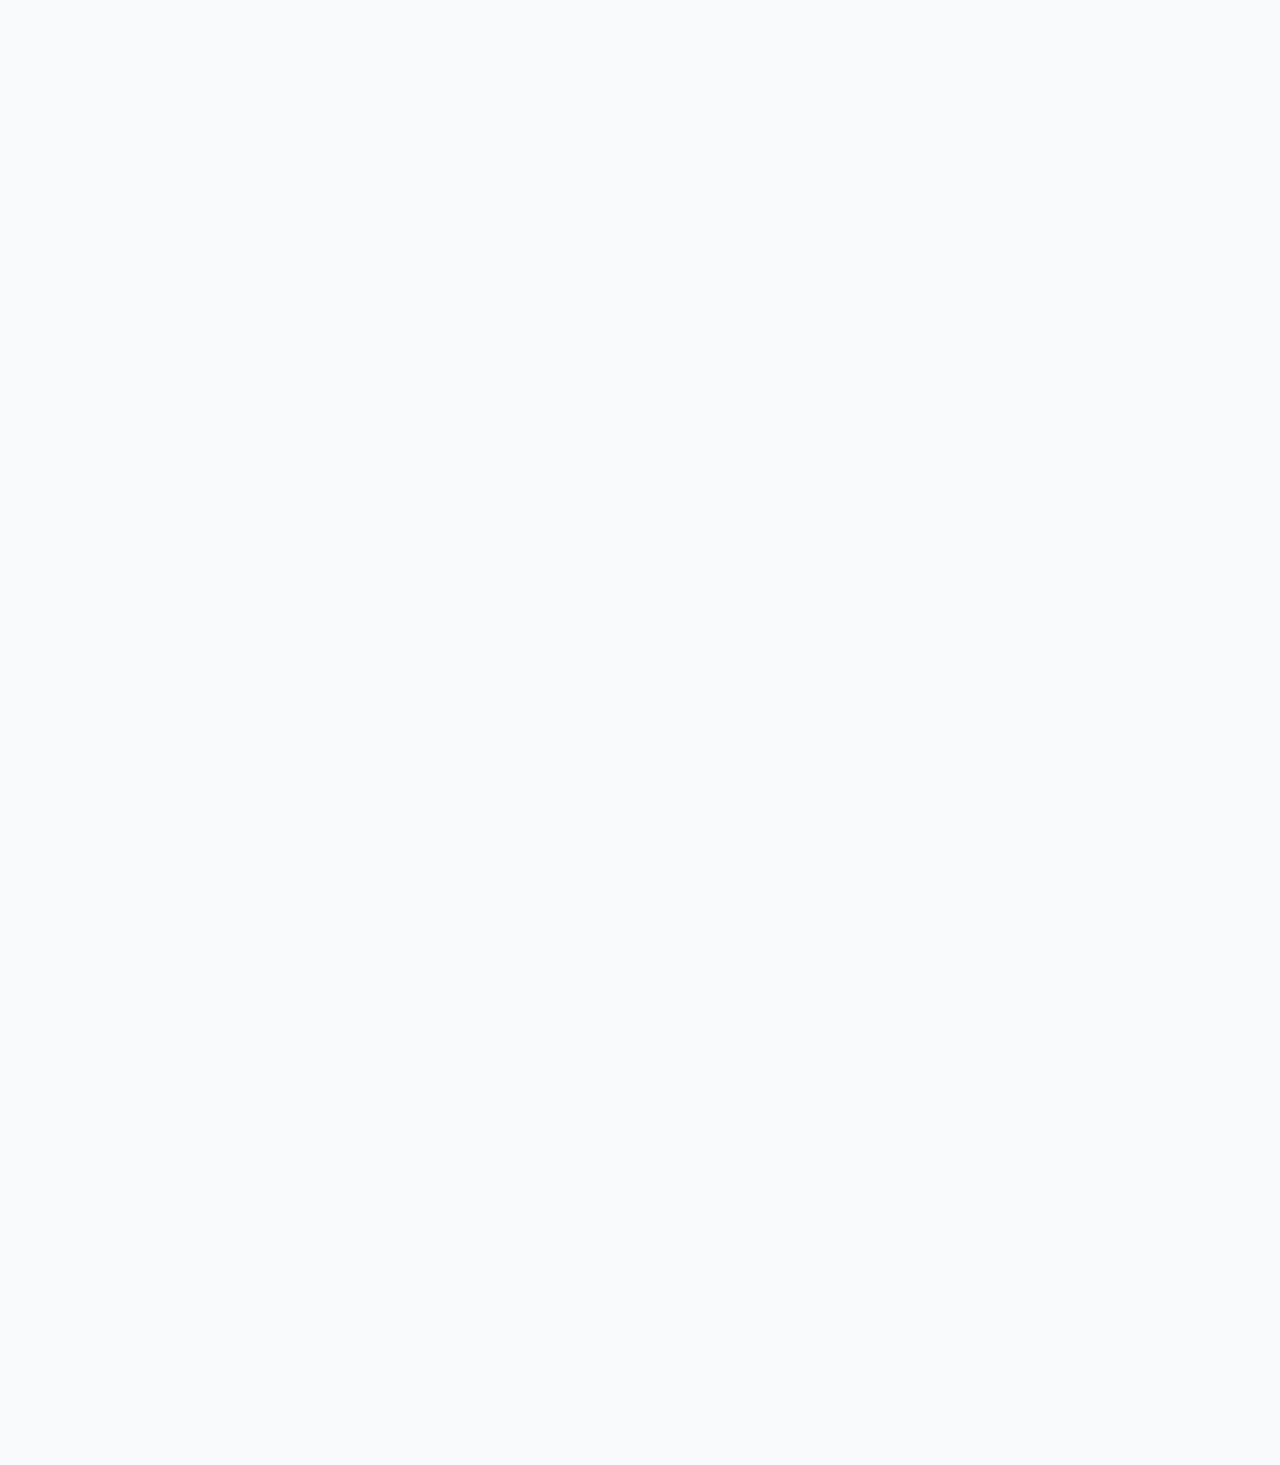
<file: 04-formulaires.html>
<!DOCTYPE html>
<html lang="fr">
<head>
  <meta charset="UTF-8" />
  <meta name="viewport" content="width=device-width, initial-scale=1.0" />
  <title>Cours 04 - Formulaires d'Authentification avec React Hook Form</title>
 <link rel="stylesheet" href="style.css">
</head>
<body>
    <nav>
    <ul>
      <li><a href="index.html">Accueil</a></li>
      <li><a href="./01-installation.html">Installation</a></li>
      <li><a href="./02-api-frontend.html">API & Axios</a></li>
      <li><a href="./03-hooks.html">Hooks</a></li>
      <li><a href="./04-formulaires.html">Formulaires</a></li>
      <li><a href="./05-protection.html">protection </a></li>
      <li><a href="./06-Authentification-côté-client.html">Auth Client</a></li>
      <li><a href="./07 – gestion des rôles et autorisations (admin, user, modérateur).html">Rôles & Autorisations</a></li>
      <li><a href="./08-Bonus-UI-UX.html">Bonus Sécurité</a></li>
    </ul>
  </nav>
  <h1>Cours 04 : Formulaires d'Authentification avec React Hook Form</h1>

  <section>
    <h2>1. Installation de React Hook Form</h2>
    <p>Pour créer des formulaires robustes avec validation intégrée, on installe <code>react-hook-form</code> :</p>
    <pre><code>npm install react-hook-form</code></pre>
  </section>

  <section>
    <h2>2. Formulaire d'inscription</h2>
    <pre><code>import { useForm } from 'react-hook-form';
import API from '../api';

function RegisterForm() {
  const { register, handleSubmit, formState: { errors } } = useForm();

  const onSubmit = async (data) => {
    try {
      await API.post('/register', data);
      alert('Inscription réussie');
    } catch (error) {
      alert(error.message);
    }
  };

  return (
    <form onSubmit={handleSubmit(onSubmit)}>
      <input placeholder="Nom" {...register('name', { required: 'Nom requis' })} />
      {errors.name && <span>{errors.name.message}</span>}

      <input placeholder="Email" {...register('email', { required: 'Email requis' })} />
      {errors.email && <span>{errors.email.message}</span>}

      <input type="password" placeholder="Mot de passe" {...register('password', { required: 'Mot de passe requis' })} />
      {errors.password && <span>{errors.password.message}</span>}

      <button type="submit">S'inscrire</button>
    </form>
  );
}</code></pre>
  </section>

  <section>
    <h2>3. Formulaire de connexion</h2>
    <pre><code>import { useForm } from 'react-hook-form';
import API from '../api';
import { useAuth } from '../context/authContext';
import { useNavigate } from 'react-router-dom';

function LoginForm() {
  const { register, handleSubmit } = useForm();
  const { setUser } = useAuth();
  const navigate = useNavigate();

  const onSubmit = async (data) => {
    try {
      const res = await API.post('/login', data);
      setUser(res.data.user);
      navigate('/dashboard');
    } catch (error) {
      alert(error.message);
    }
  };

  return (
    <form onSubmit={handleSubmit(onSubmit)}>
      <input placeholder="Email" {...register('email', { required: true })} />
      <input type="password" placeholder="Mot de passe" {...register('password', { required: true })} />
      <button type="submit">Se connecter</button>
    </form>
  );
}</code></pre>
  </section>

  <section>
    <h2>4. Formulaire de mot de passe oublié</h2>
    <pre><code>import { useForm } from 'react-hook-form';
import API from '../api';

function ForgotPasswordForm() {
  const { register, handleSubmit } = useForm();

  const onSubmit = async (data) => {
    try {
      await API.post('/forgot-password', data);
      alert('Un lien de réinitialisation a été envoyé.');
    } catch (error) {
      alert(error.message);
    }
  };

  return (
    <form onSubmit={handleSubmit(onSubmit)}>
      <input placeholder="Email" {...register('email', { required: true })} />
      <button type="submit">Envoyer</button>
    </form>
  );
}</code></pre>
  </section>

  <section>
    <h2>5. Formulaire de réinitialisation de mot de passe</h2>
    <pre><code>import { useForm } from 'react-hook-form';
import { useParams } from 'react-router-dom';
import API from '../api';

function ResetPasswordForm() {
  const { token } = useParams();
  const { register, handleSubmit } = useForm();

  const onSubmit = async (data) => {
    try {
      await API.post(`/reset-password/${token}`, data);
      alert('Mot de passe réinitialisé avec succès');
    } catch (error) {
      alert(error.message);
    }
  };

  return (
    <form onSubmit={handleSubmit(onSubmit)}>
      <input type="password" placeholder="Nouveau mot de passe" {...register('password', { required: true })} />
      <button type="submit">Réinitialiser</button>
    </form>
  );
}</code></pre>
  </section>

  <section>
    <h2>Résumé</h2>
    <ul>
      <li>Utilise <code>react-hook-form</code> pour gérer les champs, la validation et les erreurs.</li>
      <li>Chaque formulaire appelle les routes de ton backend selon le type d'action.</li>
      <li>Les messages d'erreur sont affichés en cas d'échec de l'appel API.</li>
    </ul>
    <p>La prochaine étape est la gestion de la vérification email.</p>
  </section>
</body>
</html>
</file>
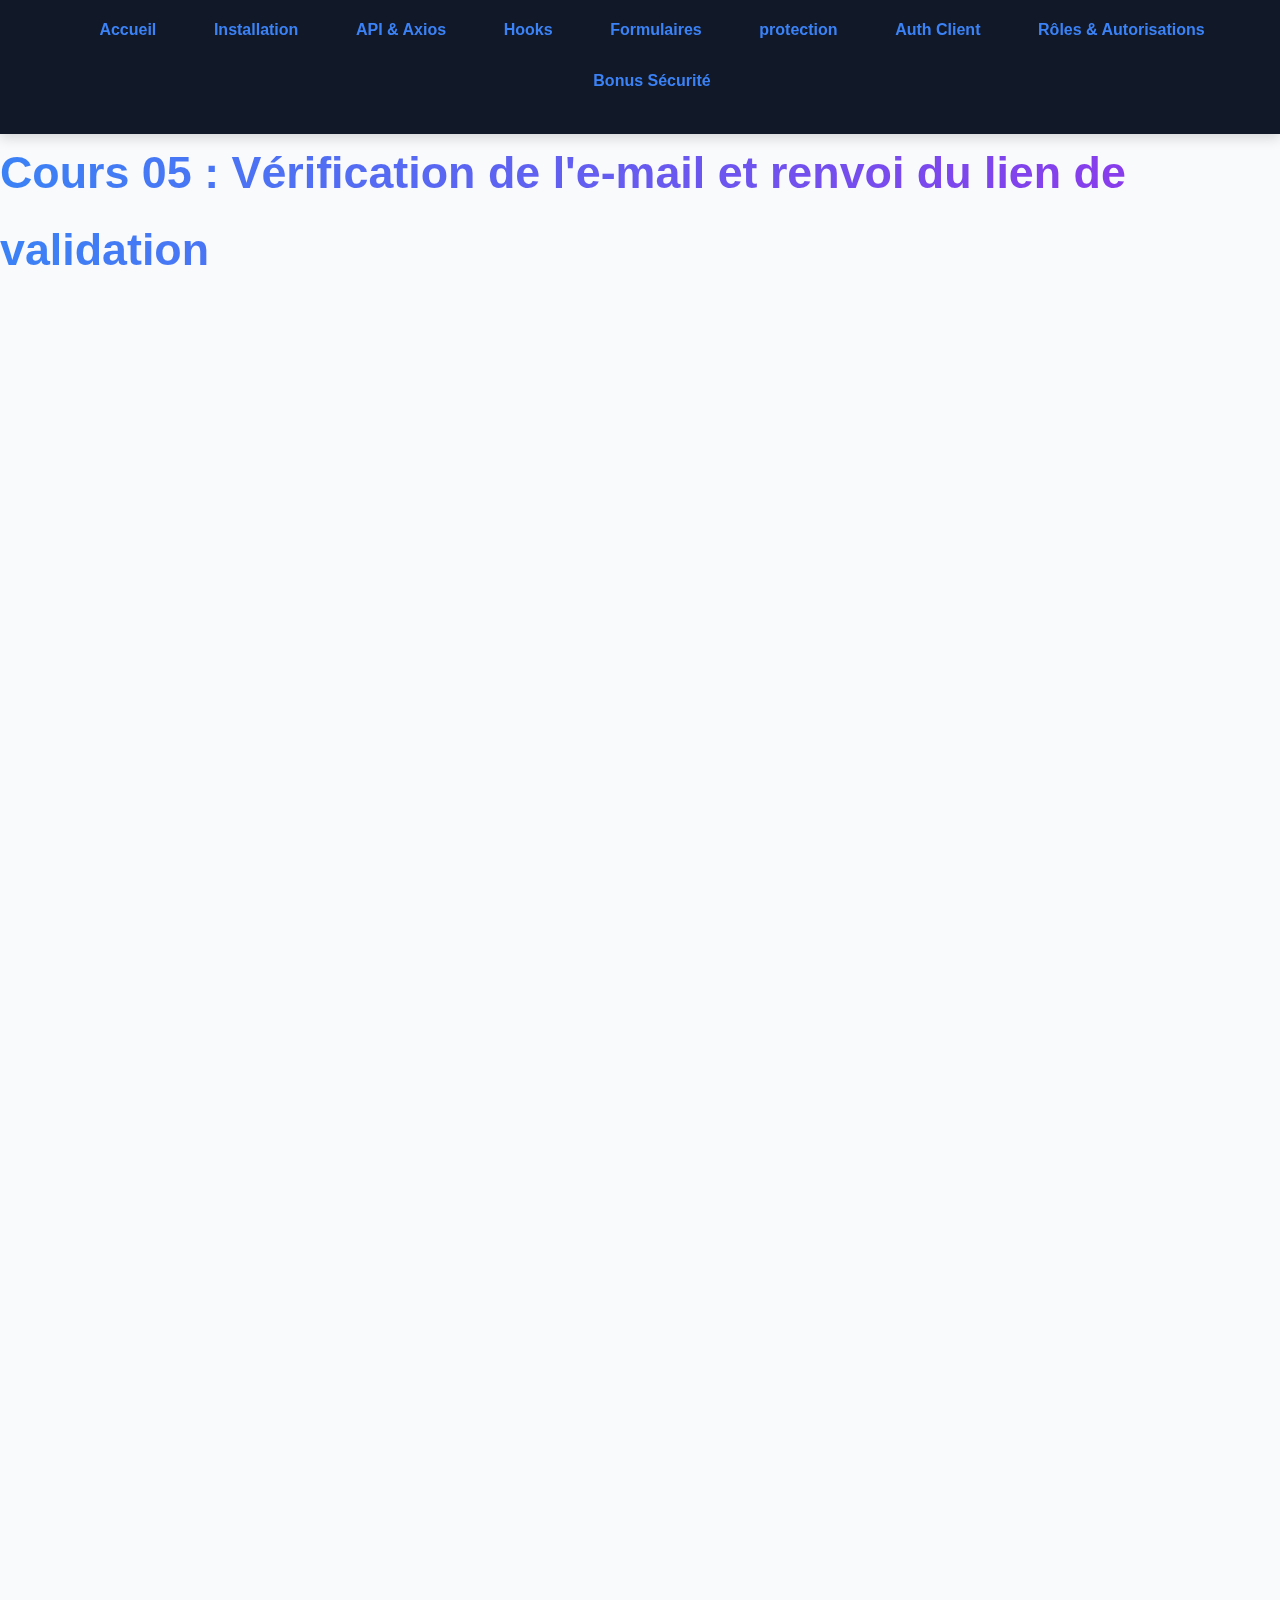
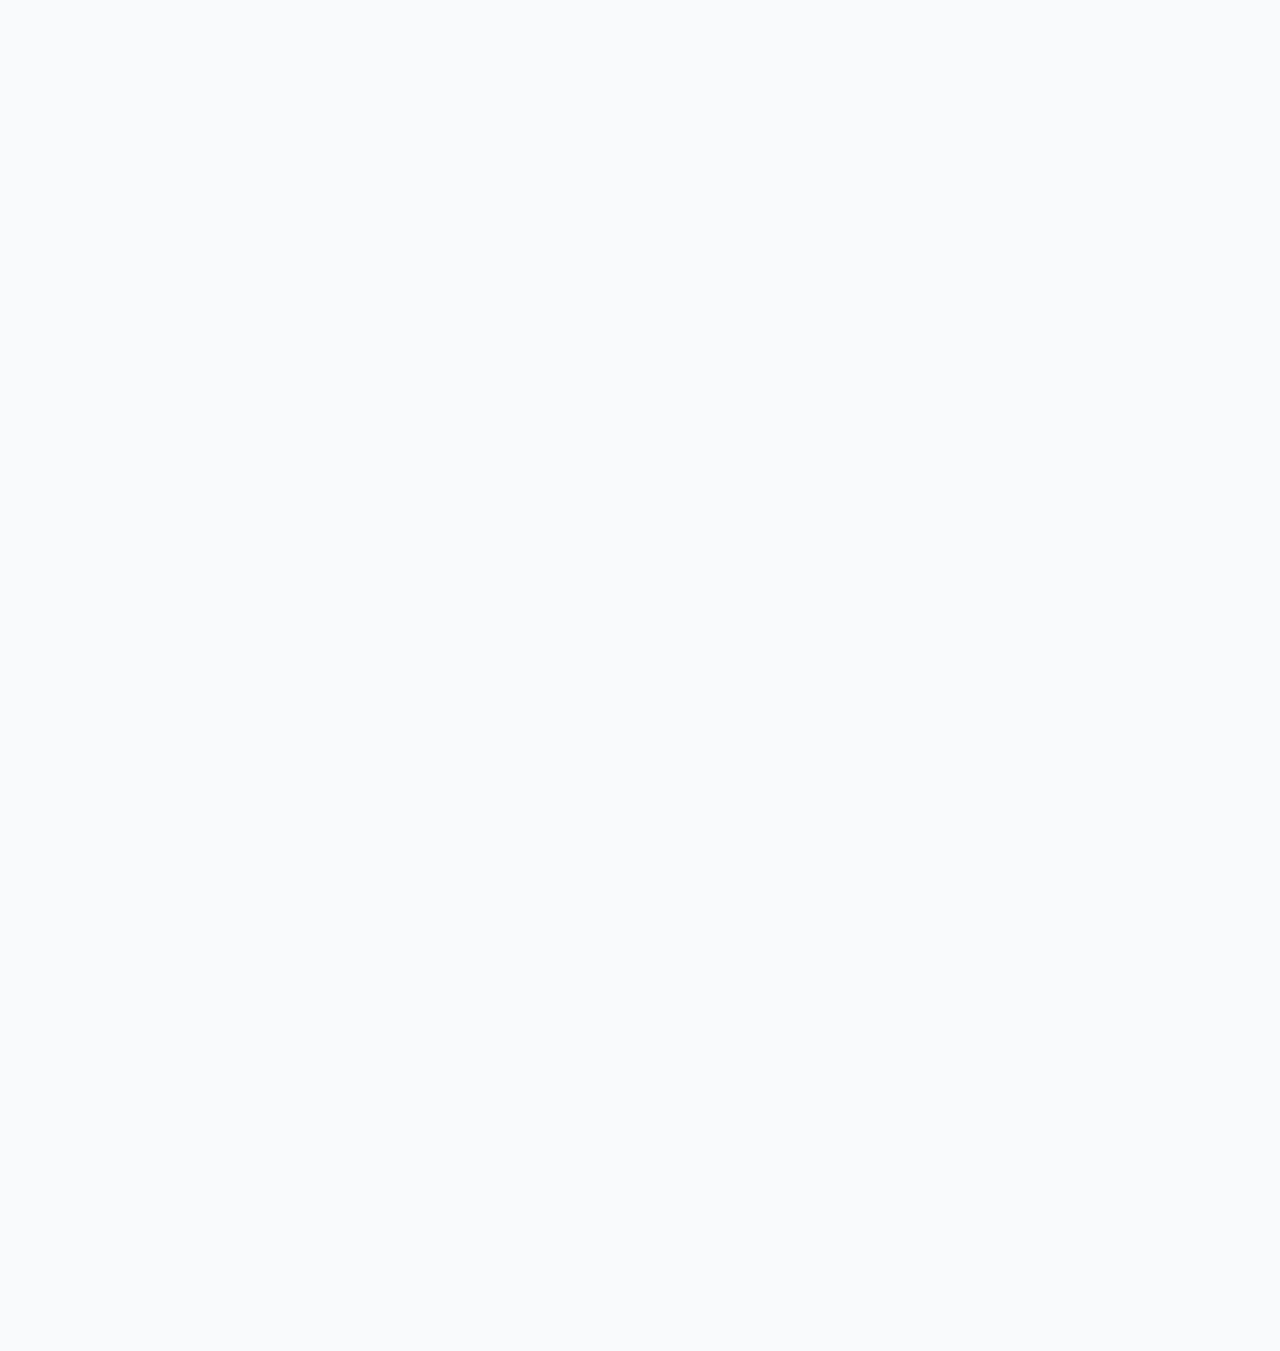
<file: 05-protection.html>
<!DOCTYPE html>
<html lang="fr">
<head>
  <meta charset="UTF-8" />
  <meta name="viewport" content="width=device-width, initial-scale=1.0" />
  <title>Cours 05 - Vérification Email et Renvoi</title>
 <link rel="stylesheet" href="style.css">
</head>
<body>
    <nav>
    <ul>
      <li><a href="index.html">Accueil</a></li>
      <li><a href="./01-installation.html">Installation</a></li>
      <li><a href="./02-api-frontend.html">API & Axios</a></li>
      <li><a href="./03-hooks.html">Hooks</a></li>
      <li><a href="./04-formulaires.html">Formulaires</a></li>
      <li><a href="./05-protection.html">protection </a></li>
      <li><a href="./06-Authentification-côté-client.html">Auth Client</a></li>
      <li><a href="./07 – gestion des rôles et autorisations (admin, user, modérateur).html">Rôles & Autorisations</a></li>
      <li><a href="./08-Bonus-UI-UX.html">Bonus Sécurité</a></li>
    </ul>
  </nav>
  <h1>Cours 05 : Vérification de l'e-mail et renvoi du lien de validation</h1>

  <section>
    <h2>1. Fonctionnement de la vérification email</h2>
    <p>Ton backend envoie un lien de confirmation lors de l'inscription, contenant un token signé. L'utilisateur doit cliquer sur ce lien pour activer son compte.</p>
    <p>Exemple de lien envoyé : <code>https://ton-app/render/verify-email/:token</code></p>
  </section>

  <section>
    <h2>2. Page de confirmation d'email</h2>
    <p>Cette page vérifie le token passé dans l'URL en appelant l'API <code>/verify-email/:token</code>.</p>
    <pre><code>import { useEffect, useState } from 'react';
import { useParams } from 'react-router-dom';
import API from '../api';

function EmailVerificationPage() {
  const { token } = useParams();
  const [message, setMessage] = useState('Vérification en cours...');

  useEffect(() => {
    async function verifyEmail() {
      try {
        await API.get(`/verify-email/${token}`);
        setMessage("Email vérifié avec succès. Vous pouvez vous connecter.");
      } catch (err) {
        setMessage("Échec de la vérification. Le lien a peut-être expiré.");
      }
    }
    verifyEmail();
  }, [token]);

  return <p>{message}</p>;
}</code></pre>
  </section>

  <section>
    <h2>3. Page de renvoi du lien de vérification</h2>
    <p>Si l'utilisateur n'a pas reçu ou a perdu l'email, il peut en demander un nouveau.</p>
    <pre><code>import { useForm } from 'react-hook-form';
import API from '../api';

function ResendVerificationForm() {
  const { register, handleSubmit } = useForm();

  const onSubmit = async (data) => {
    try {
      await API.post('/resend-verification-email', data);
      alert('Un nouveau lien a été envoyé.');
    } catch (error) {
      alert("Erreur : " + error.message);
    }
  };

  return (
    <form onSubmit={handleSubmit(onSubmit)}>
      <input placeholder="Email" {...register('email', { required: true })} />
      <button type="submit">Renvoyer le lien</button>
    </form>
  );
}</code></pre>
  </section>

  <section>
    <h2>4. Backend concerné</h2>
    <ul>
      <li><code>POST /resend-verification-email</code> : renvoie le lien</li>
      <li><code>GET /verify-email/:token</code> : vérifie le compte</li>
    </ul>
    <p>Ces routes doivent être déjà présentes dans ton backend. Le frontend ne fait que les consommer.</p>
  </section>

  <section>
    <h2>Résumé</h2>
    <ul>
      <li>Un token est envoyé à l'utilisateur par e-mail</li>
      <li>Il est vérifié via <code>/verify-email/:token</code></li>
      <li>Un formulaire permet de renvoyer le lien si besoin</li>
    </ul>
    <p>Le cours suivant traitera de la gestion de l'authentification côté client (JWT, contexte, routes protégées).</p>
  </section>
</body>
</html>
</file>
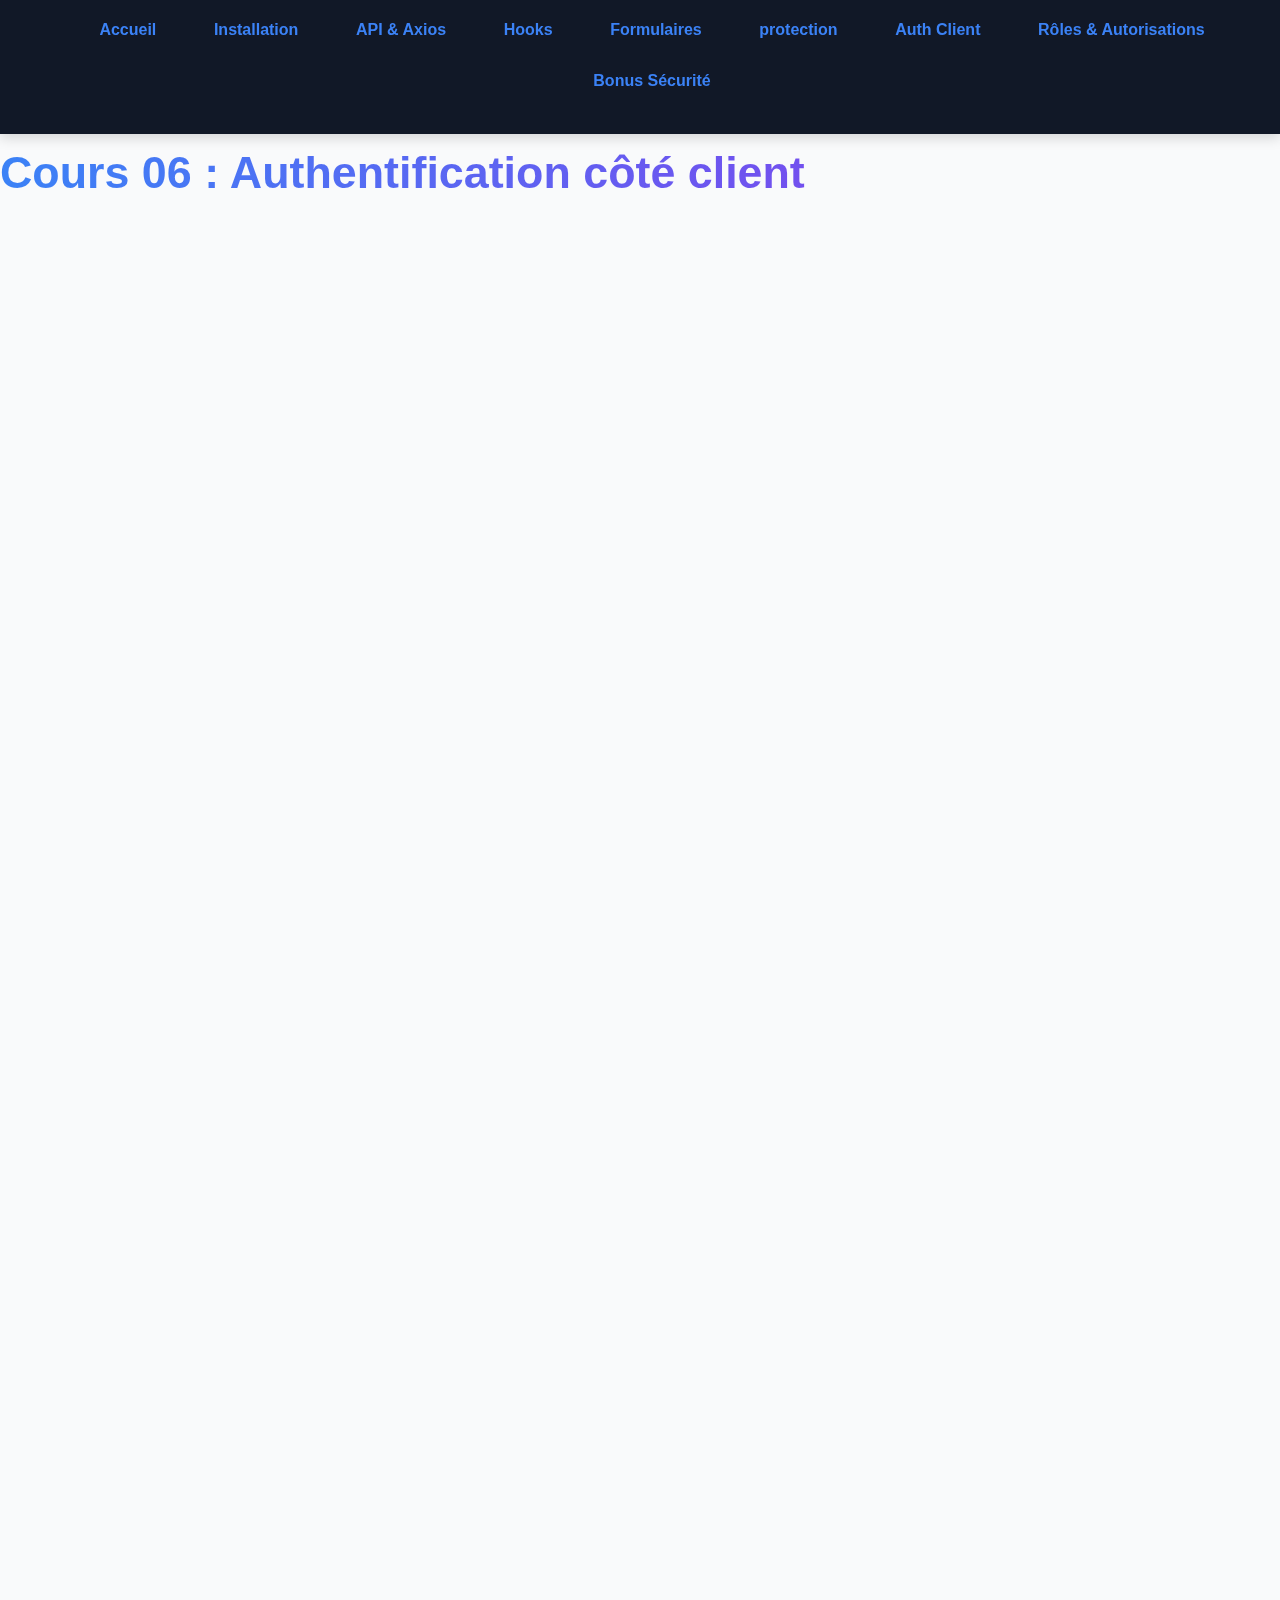
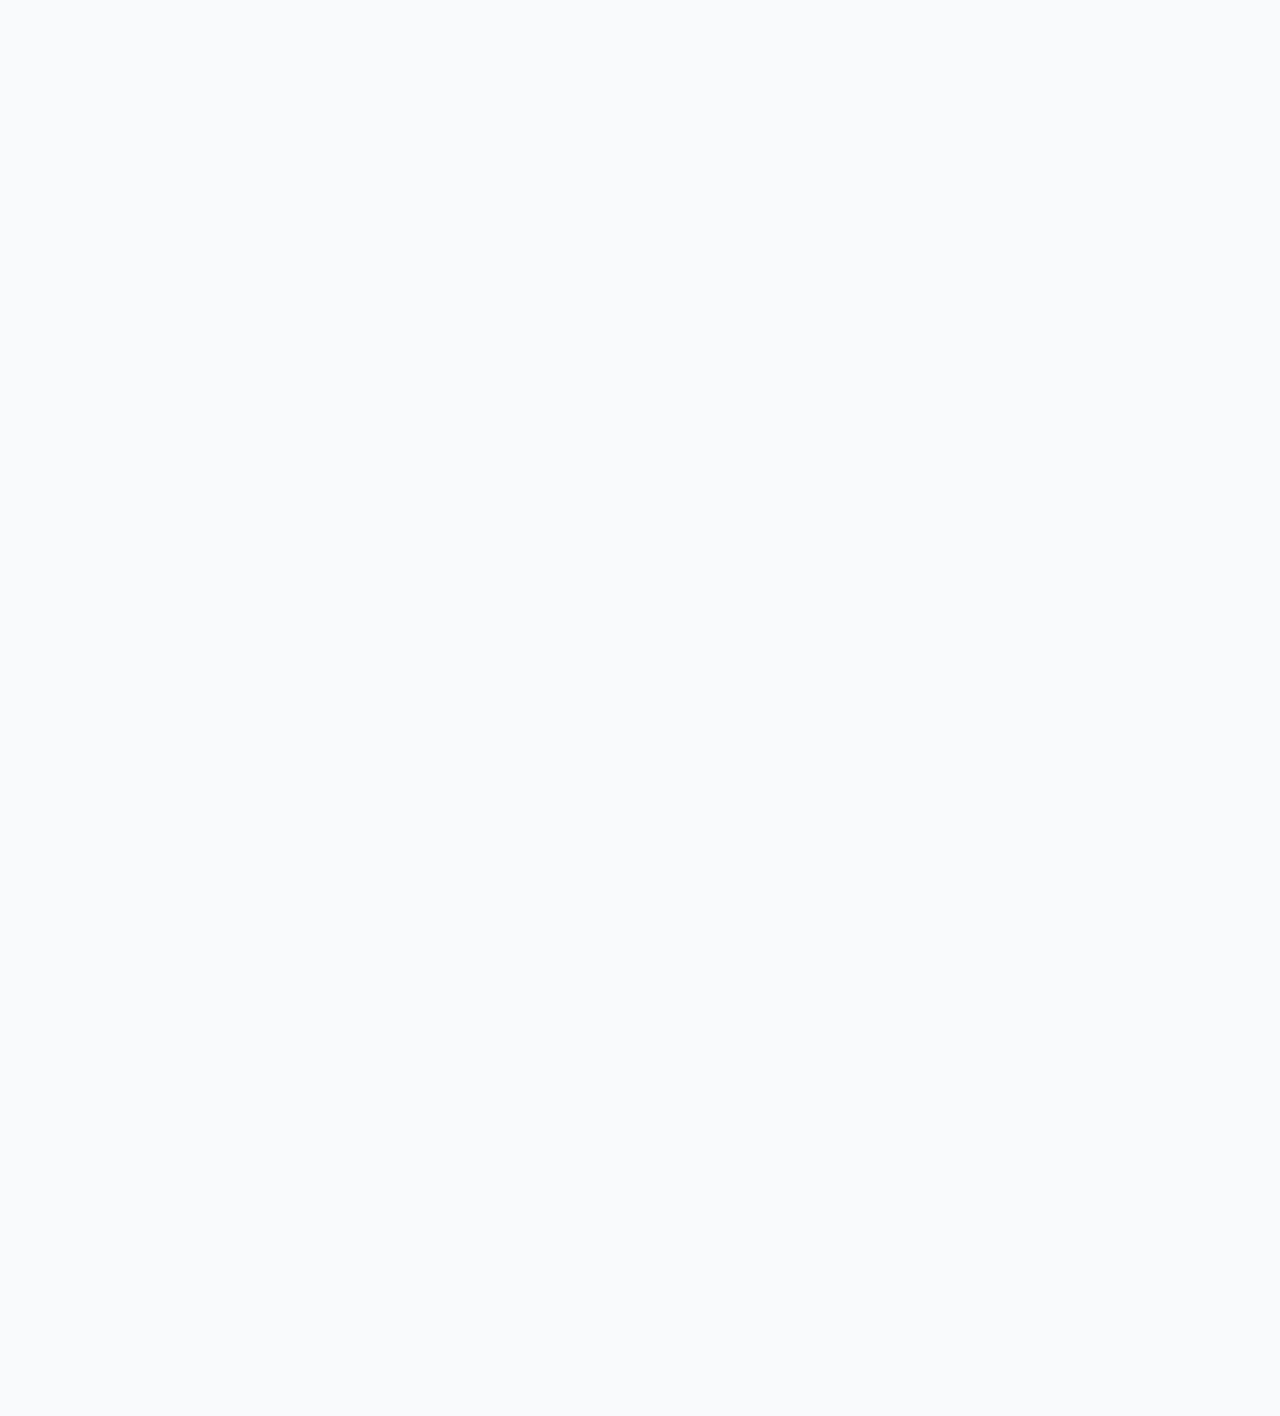
<file: 06-Authentification-côté-client.html>
<!DOCTYPE html>
<html lang="fr">
<head>
  <meta charset="UTF-8" />
  <meta name="viewport" content="width=device-width, initial-scale=1.0" />
  <title>Cours 06 - Authentification côté client</title>
 <link rel="stylesheet" href="style.css">
</head>
<body>
    <nav>
    <ul>
      <li><a href="index.html">Accueil</a></li>
      <li><a href="./01-installation.html">Installation</a></li>
      <li><a href="./02-api-frontend.html">API & Axios</a></li>
      <li><a href="./03-hooks.html">Hooks</a></li>
      <li><a href="./04-formulaires.html">Formulaires</a></li>
      <li><a href="./05-protection.html">protection </a></li>
      <li><a href="./06-Authentification-côté-client.html">Auth Client</a></li>
      <li><a href="./07 – gestion des rôles et autorisations (admin, user, modérateur).html">Rôles & Autorisations</a></li>
      <li><a href="./08-Bonus-UI-UX.html">Bonus Sécurité</a></li>
    </ul>
  </nav>
  <h1>Cours 06 : Authentification côté client</h1>

  <section>
    <h2>1. Stockage du token JWT</h2>
    <p>Ton backend utilise des cookies httpOnly pour stocker les tokens. Côté client, on ne peut pas accéder au token depuis JavaScript, ce qui est une bonne pratique de sécurité.</p>
    <p>Lors de la connexion, la session est créée et le cookie est automatiquement géré par le navigateur.</p>
  </section>

  <section>
    <h2>2. Création d'un contexte d'authentification</h2>
    <p>On utilise <code>useContext</code> pour partager l'état utilisateur dans toute l'application.</p>
    <pre><code>import { createContext, useContext, useEffect, useState } from 'react';
import API from '../api';

const AuthContext = createContext();

export const AuthProvider = ({ children }) => {
  const [user, setUser] = useState(null);

  useEffect(() => {
    async function fetchUser() {
      try {
        const res = await API.get('/me');
        setUser(res.data);
      } catch {
        setUser(null);
      }
    }
    fetchUser();
  }, []);

  const logout = async () => {
    await API.post('/logout');
    setUser(null);
  };

  return (
    <AuthContext.Provider value={{ user, setUser, logout }}>
      {children}
    </AuthContext.Provider>
  );
};

export const useAuth = () => useContext(AuthContext);</code></pre>
  </section>

  <section>
    <h2>3. Protéger les routes privées</h2>
    <p>On crée un composant qui vérifie si l'utilisateur est connecté avant d'afficher une page privée.</p>
    <pre><code>import { Navigate } from 'react-router-dom';
import { useAuth } from '../context/AuthContext';

function PrivateRoute({ children }) {
  const { user } = useAuth();
  if (!user) return <Navigate to="/login" />;
  return children;
}</code></pre>
  </section>

  <section>
    <h2>4. Déconnexion</h2>
    <p>Pour se déconnecter, on appelle le backend et on réinitialise le contexte utilisateur.</p>
    <pre><code>const { logout } = useAuth();
<button onClick={logout}>Se déconnecter</button></code></pre>
  </section>

  <section>
    <h2>5. Gestion des erreurs d'authentification</h2>
    <p>Si le token est expiré ou invalide, les routes privées redirigeront l'utilisateur vers la page de connexion.</p>
    <p>On peut aussi afficher des messages d'erreur depuis le backend (401 Unauthorized, 403 Forbidden).</p>
  </section>

  <section>
    <h2>Résumé</h2>
    <ul>
      <li>Le token est géré automatiquement par le navigateur (cookie httpOnly)</li>
      <li>Le contexte React permet de suivre l'utilisateur connecté</li>
      <li>On protège les routes en vérifiant <code>user</code> dans le contexte</li>
      <li>On utilise <code>/me</code> pour récupérer les infos utilisateur au chargement</li>
    </ul>
    <p>Prochaine étape : gestion des rôles (admin, utilisateur, modérateur) côté frontend.</p>
  </section>
</body>
</html>
</file>
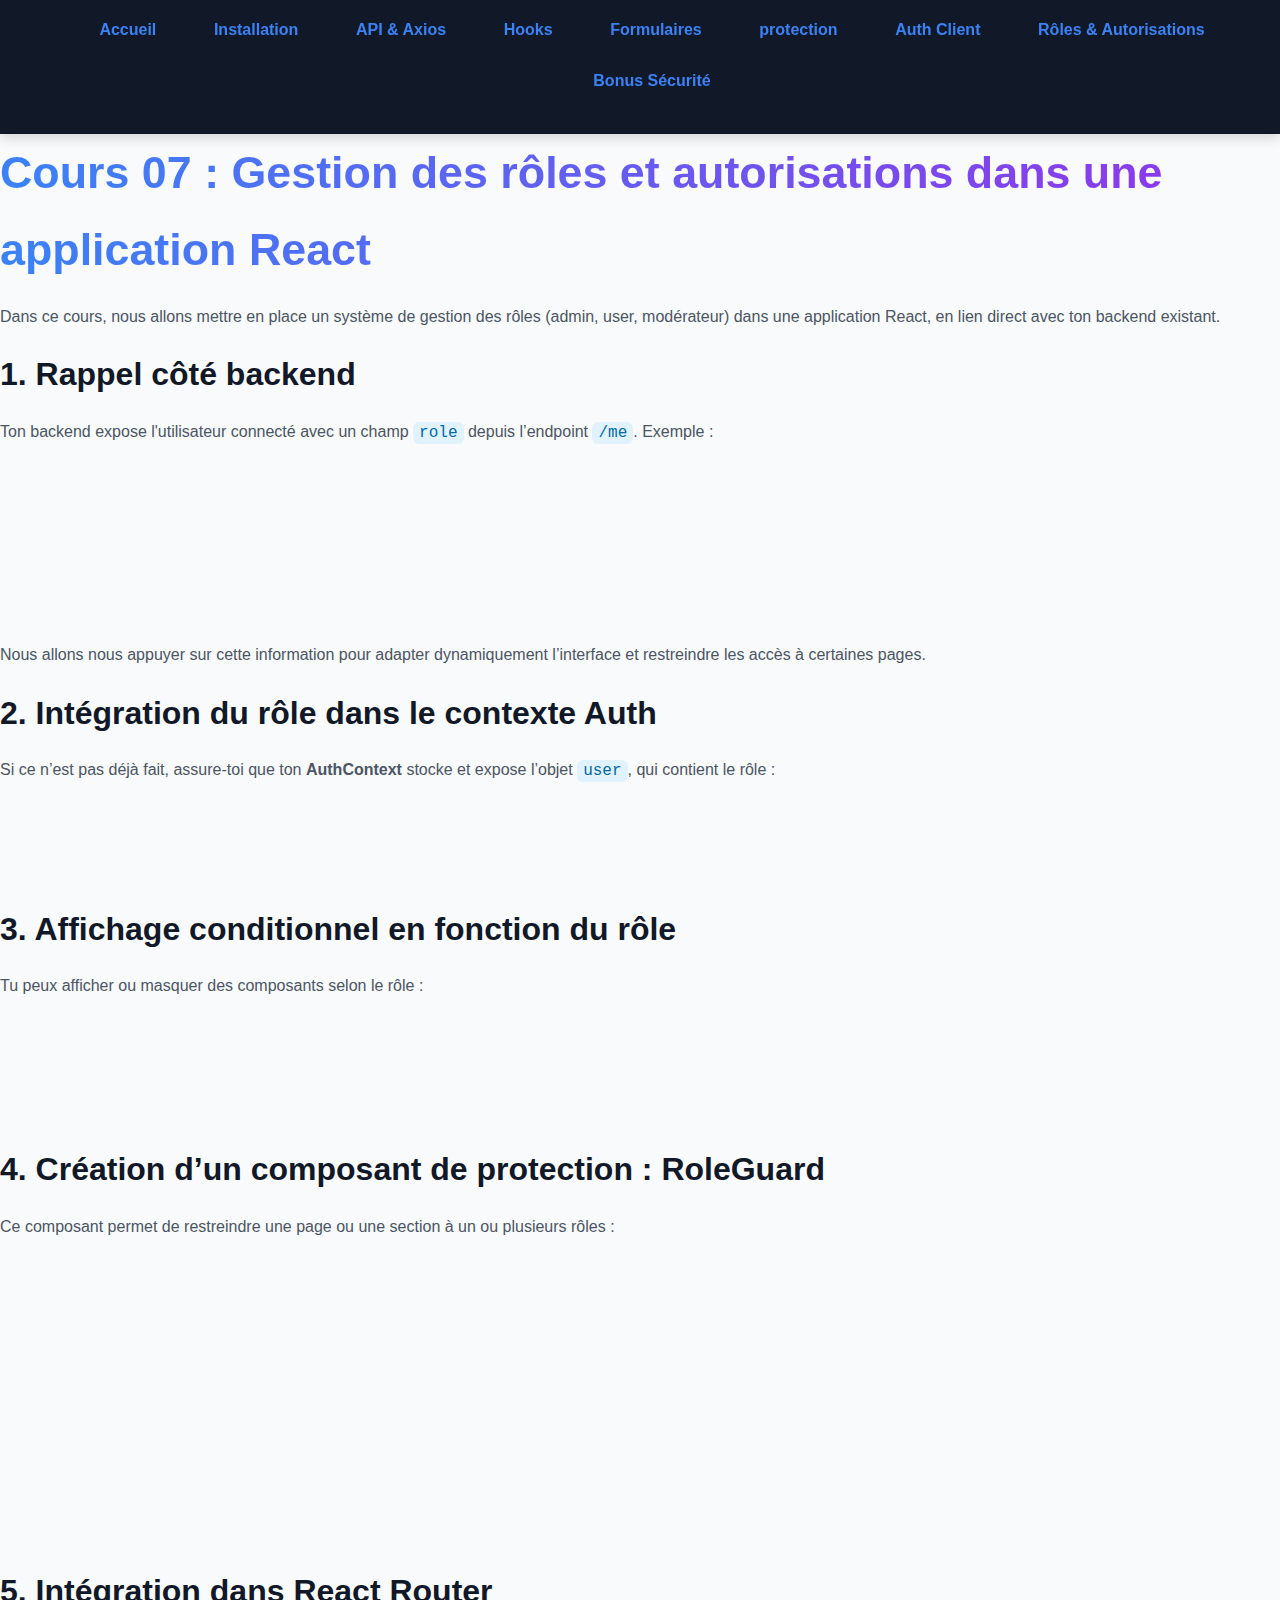
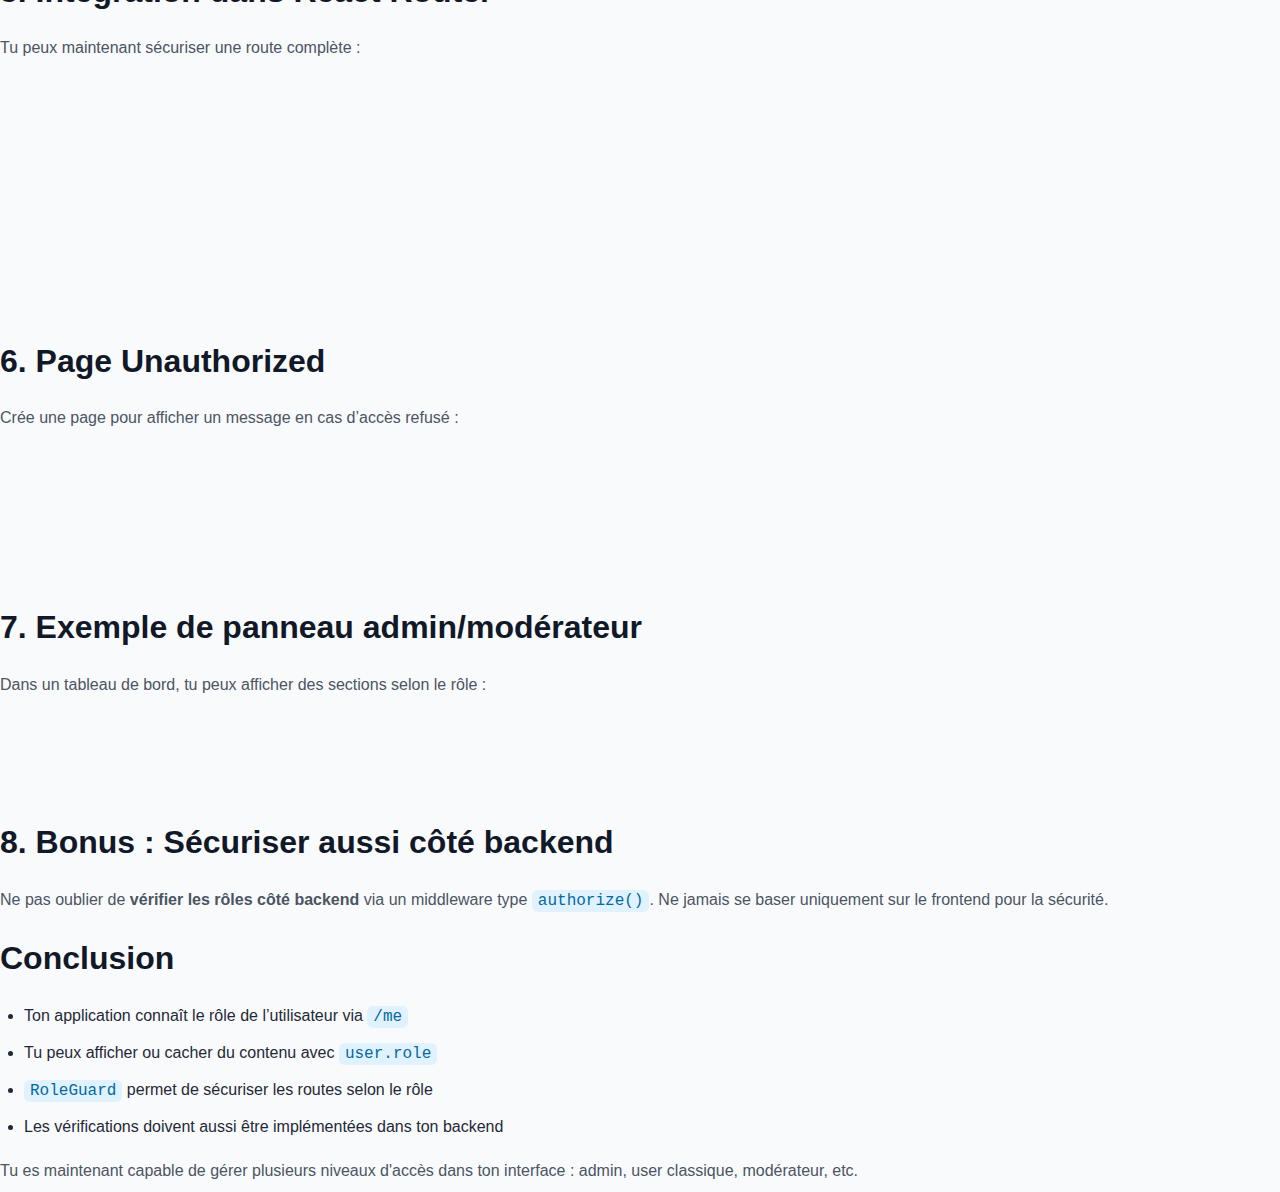
<file: 07 – gestion des rôles et autorisations (admin, user, modérateur).html>
<!DOCTYPE html>
<html lang="fr">
<head>
  <meta charset="UTF-8" />
  <meta name="viewport" content="width=device-width, initial-scale=1.0" />
  <title>Cours 07 - Gestion des rôles et autorisations dans une application React</title>
 <link rel="stylesheet" href="style.css">
</head>
<body>
    <nav>
    <ul>
      <li><a href="index.html">Accueil</a></li>
      <li><a href="./01-installation.html">Installation</a></li>
      <li><a href="./02-api-frontend.html">API & Axios</a></li>
      <li><a href="./03-hooks.html">Hooks</a></li>
      <li><a href="./04-formulaires.html">Formulaires</a></li>
      <li><a href="./05-protection.html">protection </a></li>
      <li><a href="./06-Authentification-côté-client.html">Auth Client</a></li>
      <li><a href="./07 – gestion des rôles et autorisations (admin, user, modérateur).html">Rôles & Autorisations</a></li>
      <li><a href="./08-Bonus-UI-UX.html">Bonus Sécurité</a></li>
    </ul>
  </nav>
  <h1>Cours 07 : Gestion des rôles et autorisations dans une application React</h1>

  <p>Dans ce cours, nous allons mettre en place un système de gestion des rôles (admin, user, modérateur) dans une application React, en lien direct avec ton backend existant.</p>

  <h2>1. Rappel côté backend</h2>
  <p>Ton backend expose l'utilisateur connecté avec un champ <code>role</code> depuis l’endpoint <code>/me</code>. Exemple :</p>
  <pre><code>{
  "id": 42,
  "email": "admin@example.com",
  "role": "admin"
}</code></pre>
  <p>Nous allons nous appuyer sur cette information pour adapter dynamiquement l’interface et restreindre les accès à certaines pages.</p>

  <h2>2. Intégration du rôle dans le contexte Auth</h2>
  <p>Si ce n’est pas déjà fait, assure-toi que ton <strong>AuthContext</strong> stocke et expose l’objet <code>user</code>, qui contient le rôle :</p>
  <pre><code>const { user } = useAuth();
console.log(user.role); // 'admin', 'user', 'moderator'</code></pre>

  <h2>3. Affichage conditionnel en fonction du rôle</h2>
  <p>Tu peux afficher ou masquer des composants selon le rôle :</p>
  <pre><code>{user?.role === 'admin' &amp;&amp; (
  &lt;button&gt;Accès admin&lt;/button&gt;
)}</code></pre>

  <h2>4. Création d’un composant de protection : RoleGuard</h2>
  <p>Ce composant permet de restreindre une page ou une section à un ou plusieurs rôles :</p>
  <pre><code>import { useAuth } from '../context/AuthContext';
import { Navigate } from 'react-router-dom';

export function RoleGuard({ allowedRoles, children }) {
  const { user } = useAuth();
  if (!user || !allowedRoles.includes(user.role)) {
    return &lt;Navigate to="/unauthorized" replace /&gt;;
  }
  return children;
}</code></pre>

  <h2>5. Intégration dans React Router</h2>
  <p>Tu peux maintenant sécuriser une route complète :</p>
  <pre><code>&lt;Route
  path="/admin"
  element={
    &lt;RoleGuard allowedRoles={["admin"]}&gt;
      &lt;AdminDashboard /&gt;
    &lt;/RoleGuard&gt;
  }
/&gt;</code></pre>

  <h2>6. Page Unauthorized</h2>
  <p>Crée une page pour afficher un message en cas d’accès refusé :</p>
  <pre><code>function Unauthorized() {
  return &lt;h2&gt;Accès refusé : vous n'avez pas les permissions nécessaires.&lt;/h2&gt;;
}
export default Unauthorized;</code></pre>

  <h2>7. Exemple de panneau admin/modérateur</h2>
  <p>Dans un tableau de bord, tu peux afficher des sections selon le rôle :</p>
  <pre><code>{user?.role === 'admin' &amp;&amp; &lt;AdminPanel /&gt;}
{user?.role === 'moderator' &amp;&amp; &lt;ModerationPanel /&gt;}</code></pre>

  <h2>8. Bonus : Sécuriser aussi côté backend</h2>
  <p>Ne pas oublier de <strong>vérifier les rôles côté backend</strong> via un middleware type <code>authorize()</code>. Ne jamais se baser uniquement sur le frontend pour la sécurité.</p>

  <h2>Conclusion</h2>
  <ul>
    <li>Ton application connaît le rôle de l’utilisateur via <code>/me</code></li>
    <li>Tu peux afficher ou cacher du contenu avec <code>user.role</code></li>
    <li><code>RoleGuard</code> permet de sécuriser les routes selon le rôle</li>
    <li>Les vérifications doivent aussi être implémentées dans ton backend</li>
  </ul>

  <p>Tu es maintenant capable de gérer plusieurs niveaux d'accès dans ton interface : admin, user classique, modérateur, etc.</p>
</body>
</file>
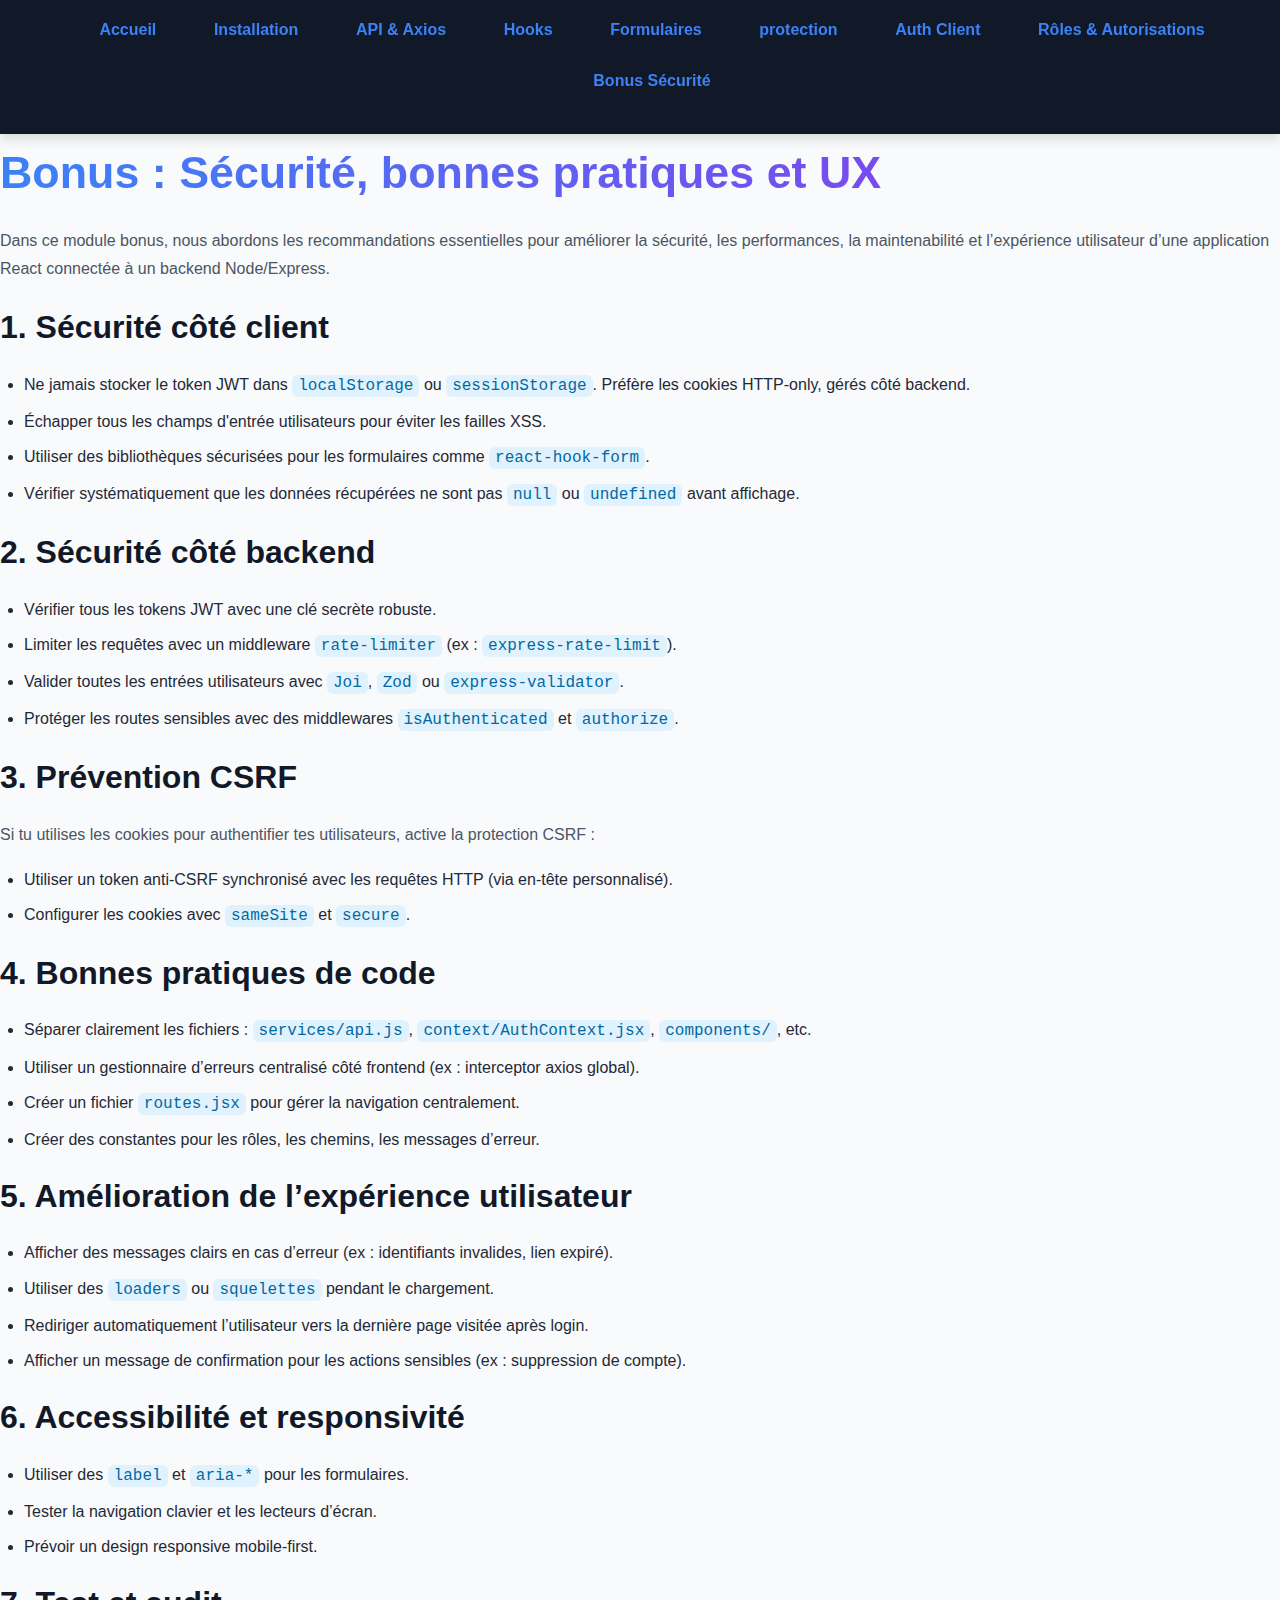
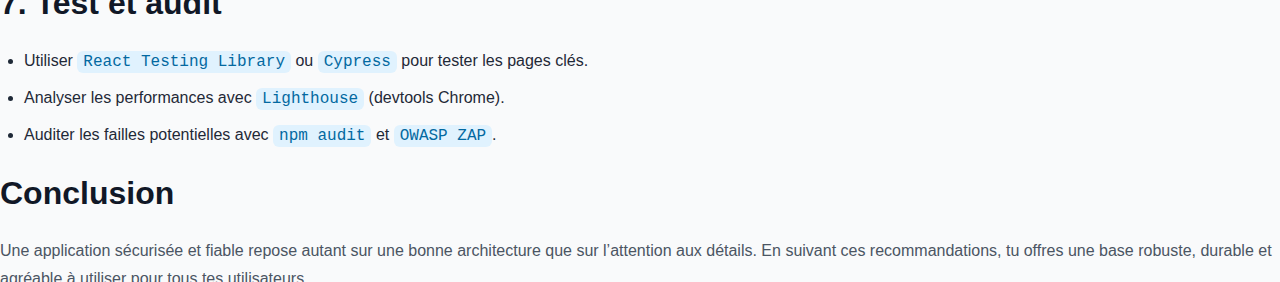
<file: 08-Bonus-UI-UX.html>
<!DOCTYPE html>
<html lang="fr">
<head>
  <meta charset="UTF-8" />
  <meta name="viewport" content="width=device-width, initial-scale=1.0" />
  <title>Bonus - Sécurité, bonnes pratiques et UX</title>
   <link rel="stylesheet" href="style.css">
 
</head>
<body>
    <nav>
    <ul>
      <li><a href="index.html">Accueil</a></li>
      <li><a href="./01-installation.html">Installation</a></li>
      <li><a href="./02-api-frontend.html">API & Axios</a></li>
      <li><a href="./03-hooks.html">Hooks</a></li>
      <li><a href="./04-formulaires.html">Formulaires</a></li>
      <li><a href="./05-protection.html">protection </a></li>
      <li><a href="./06-Authentification-côté-client.html">Auth Client</a></li>
      <li><a href="./07 – gestion des rôles et autorisations (admin, user, modérateur).html">Rôles & Autorisations</a></li>
      <li><a href="./08-Bonus-UI-UX.html">Bonus Sécurité</a></li>
    </ul>
  </nav>
  <h1>Bonus : Sécurité, bonnes pratiques et UX</h1>

  <p>Dans ce module bonus, nous abordons les recommandations essentielles pour améliorer la sécurité, les performances, la maintenabilité et l’expérience utilisateur d’une application React connectée à un backend Node/Express.</p>

  <h2>1. Sécurité côté client</h2>
  <ul>
    <li>Ne jamais stocker le token JWT dans <code>localStorage</code> ou <code>sessionStorage</code>. Préfère les cookies HTTP-only, gérés côté backend.</li>
    <li>Échapper tous les champs d'entrée utilisateurs pour éviter les failles XSS.</li>
    <li>Utiliser des bibliothèques sécurisées pour les formulaires comme <code>react-hook-form</code>.</li>
    <li>Vérifier systématiquement que les données récupérées ne sont pas <code>null</code> ou <code>undefined</code> avant affichage.</li>
  </ul>

  <h2>2. Sécurité côté backend</h2>
  <ul>
    <li>Vérifier tous les tokens JWT avec une clé secrète robuste.</li>
    <li>Limiter les requêtes avec un middleware <code>rate-limiter</code> (ex : <code>express-rate-limit</code>).</li>
    <li>Valider toutes les entrées utilisateurs avec <code>Joi</code>, <code>Zod</code> ou <code>express-validator</code>.</li>
    <li>Protéger les routes sensibles avec des middlewares <code>isAuthenticated</code> et <code>authorize</code>.</li>
  </ul>

  <h2>3. Prévention CSRF</h2>
  <p>Si tu utilises les cookies pour authentifier tes utilisateurs, active la protection CSRF :</p>
  <ul>
    <li>Utiliser un token anti-CSRF synchronisé avec les requêtes HTTP (via en-tête personnalisé).</li>
    <li>Configurer les cookies avec <code>sameSite</code> et <code>secure</code>.</li>
  </ul>

  <h2>4. Bonnes pratiques de code</h2>
  <ul>
    <li>Séparer clairement les fichiers : <code>services/api.js</code>, <code>context/AuthContext.jsx</code>, <code>components/</code>, etc.</li>
    <li>Utiliser un gestionnaire d’erreurs centralisé côté frontend (ex : interceptor axios global).</li>
    <li>Créer un fichier <code>routes.jsx</code> pour gérer la navigation centralement.</li>
    <li>Créer des constantes pour les rôles, les chemins, les messages d’erreur.</li>
  </ul>

  <h2>5. Amélioration de l’expérience utilisateur</h2>
  <ul>
    <li>Afficher des messages clairs en cas d’erreur (ex : identifiants invalides, lien expiré).</li>
    <li>Utiliser des <code>loaders</code> ou <code>squelettes</code> pendant le chargement.</li>
    <li>Rediriger automatiquement l’utilisateur vers la dernière page visitée après login.</li>
    <li>Afficher un message de confirmation pour les actions sensibles (ex : suppression de compte).</li>
  </ul>

  <h2>6. Accessibilité et responsivité</h2>
  <ul>
    <li>Utiliser des <code>label</code> et <code>aria-*</code> pour les formulaires.</li>
    <li>Tester la navigation clavier et les lecteurs d’écran.</li>
    <li>Prévoir un design responsive mobile-first.</li>
  </ul>

  <h2>7. Test et audit</h2>
  <ul>
    <li>Utiliser <code>React Testing Library</code> ou <code>Cypress</code> pour tester les pages clés.</li>
    <li>Analyser les performances avec <code>Lighthouse</code> (devtools Chrome).</li>
    <li>Auditer les failles potentielles avec <code>npm audit</code> et <code>OWASP ZAP</code>.</li>
  </ul>

  <h2>Conclusion</h2>
  <p>Une application sécurisée et fiable repose autant sur une bonne architecture que sur l’attention aux détails. En suivant ces recommandations, tu offres une base robuste, durable et agréable à utiliser pour tous tes utilisateurs.</p>
</body>
</html>
</file>
<file: style.css>
/* =========================
   RESET & GLOBAL
========================= */
* {
  margin: 0;
  padding: 0;
  box-sizing: border-box;
  scroll-behavior: smooth;
}

body {
  font-family: 'Inter', sans-serif;
  font-size: 16px;
  line-height: 1.7;
  color: #1f2937;
  background: #f9fafb;
}

a {
  color: #3b82f6;
  text-decoration: none;
  transition: 0.3s;
}

a:hover, a:focus {
  color: #2563eb;
  text-decoration: underline;
  outline: none;
}

/* =========================
   NAVIGATION
========================= */
nav {
  background-color: #111827;
  color: #fff;
  padding: 1rem 2rem;
  position: sticky;
  top: 0;
  z-index: 100;
  box-shadow: 0 4px 12px rgba(0,0,0,0.15);
}

nav ul {
  display: flex;
  flex-wrap: wrap;
  gap: 1rem 2rem;
  justify-content: center;
  list-style: none;
}

nav ul li a {
  font-weight: 600;
  padding: 0.5rem 0.8rem;
  border-radius: 6px;
  transition: all 0.3s ease;
}

nav ul li a:hover, nav ul li a:focus {
  background-color: #3b82f6;
  color: white;
  transform: scale(1.1);
}

/* =========================
   MAIN CONTENT
========================= */
main {
  max-width: 1100px;
  margin: 2rem auto;
  padding: 0 1rem;
}

/* =========================
   SECTIONS
========================= */
section {
  background: white;
  padding: 2rem;
  margin-bottom: 2rem;
  border-radius: 12px;
  box-shadow: 0 6px 20px rgba(0,0,0,0.05);
  opacity: 0;
  transform: translateY(30px);
  animation: fadeInUp 0.8s forwards;
}

section:nth-child(1) { animation-delay: 0.3s; }
section:nth-child(2) { animation-delay: 0.5s; }
section:nth-child(3) { animation-delay: 0.7s; }

/* =========================
   TITRES
========================= */
h1 {
  font-size: 2.8rem;
  font-weight: 700;
  background: linear-gradient(90deg,#3b82f6,#9333ea);
  -webkit-background-clip: text;
  -webkit-text-fill-color: transparent;
  margin-bottom: 1rem;
}

h2 {
  font-size: 2rem;
  font-weight: 600;
  color: #111827;
  margin-bottom: 1rem;
}

h3 {
  font-size: 1.5rem;
  font-weight: 500;
  color: #374151;
  margin-bottom: 0.8rem;
}

/* =========================
   PARAGRAPHES
========================= */
p {
  color: #4b5563;
  font-size: 1rem;
  margin-bottom: 1rem;
  line-height: 1.8;
}

/* =========================
   MODULE LIST
========================= */
ul.modules {
  display: grid;
  grid-template-columns: repeat(auto-fit, minmax(220px, 1fr));
  gap: 1rem 2rem;
}

ul.modules li a {
  display: block;
  padding: 1rem 1.2rem;
  background: linear-gradient(135deg,#f3f4f6,#e5e7eb);
  border-radius: 12px;
  font-weight: 500;
  text-align: center;
  transition: all 0.4s ease;
  box-shadow: 0 8px 20px rgba(0,0,0,0.05);
}

ul.modules li a:hover,
ul.modules li a:focus {
  background: linear-gradient(135deg,#3b82f6,#9333ea);
  color: white;
  transform: translateY(-5px) scale(1.05);
  box-shadow: 0 12px 25px rgba(0,0,0,0.15);
}

/* =========================
   CODE BLOCKS
========================= */
pre {
  background-color: #111827;
  color: #f9fafb;
  padding: 1rem;
  border-radius: 12px;
  overflow-x: auto;
  margin-bottom: 1rem;
  font-family: 'Fira Code', monospace;
  font-size: 0.95rem;
  box-shadow: 0 6px 20px rgba(0,0,0,0.05);
  opacity: 0;
  transform: translateY(10px);
  animation: fadeInUp 0.8s forwards;
}

code {
  background-color: #e0f2fe;
  color: #0369a1;
  padding: 2px 6px;
  border-radius: 6px;
  font-family: 'Fira Code', monospace;
}

/* =========================
   LISTS
========================= */
ul {
  margin-left: 1.5rem;
  margin-bottom: 1rem;
}

li {
  margin-bottom: 0.5rem;
}

/* =========================
   RESPONSIVE
========================= */
@media (max-width: 768px) {
  nav ul { flex-direction: column; gap: 0.8rem; }
  h1 { font-size: 2.2rem; }
  h2 { font-size: 1.6rem; }
}

@media (max-width: 480px) {
  ul.modules { grid-template-columns: 1fr; }
  nav { padding: 0.8rem 1rem; }
}

/* =========================
   ANIMATIONS
========================= */
@keyframes fadeInUp {
  0% { opacity: 0; transform: translateY(30px); }
  100% { opacity: 1; transform: translateY(0); }
}
</file>
